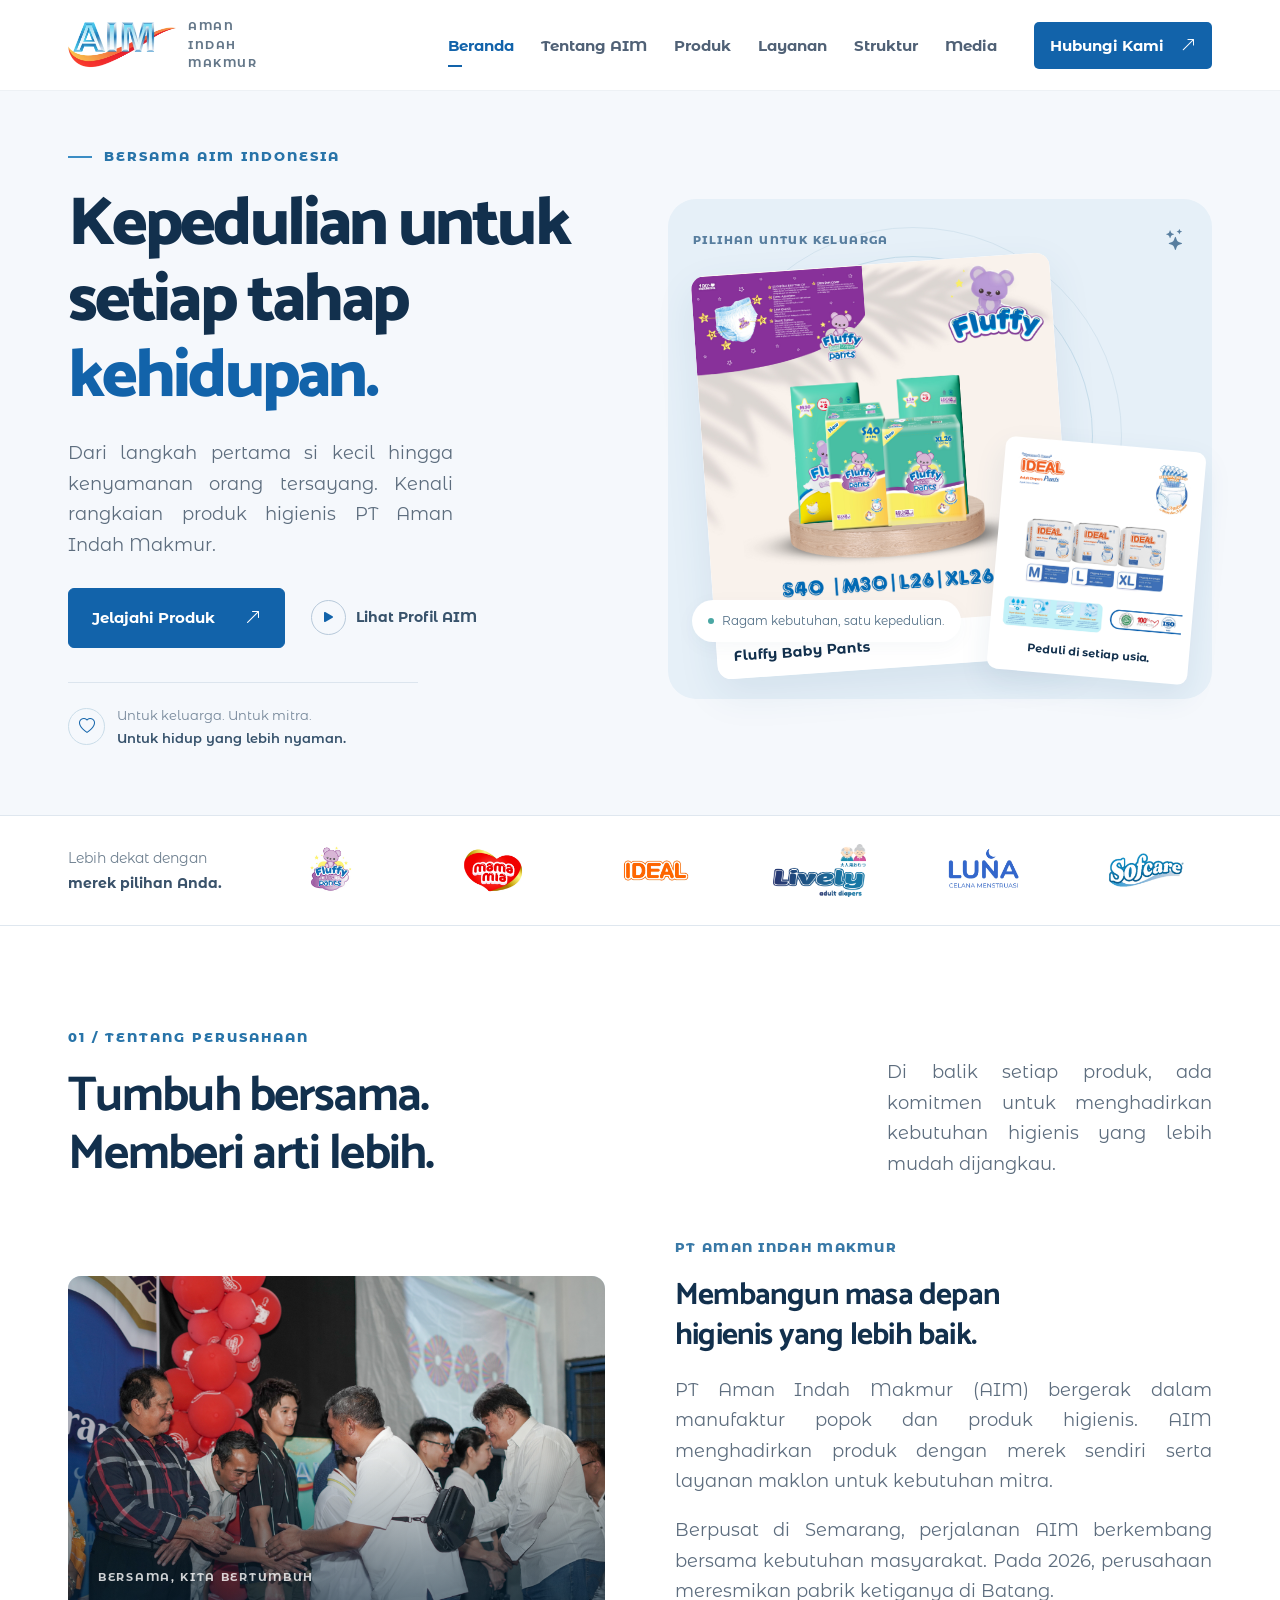
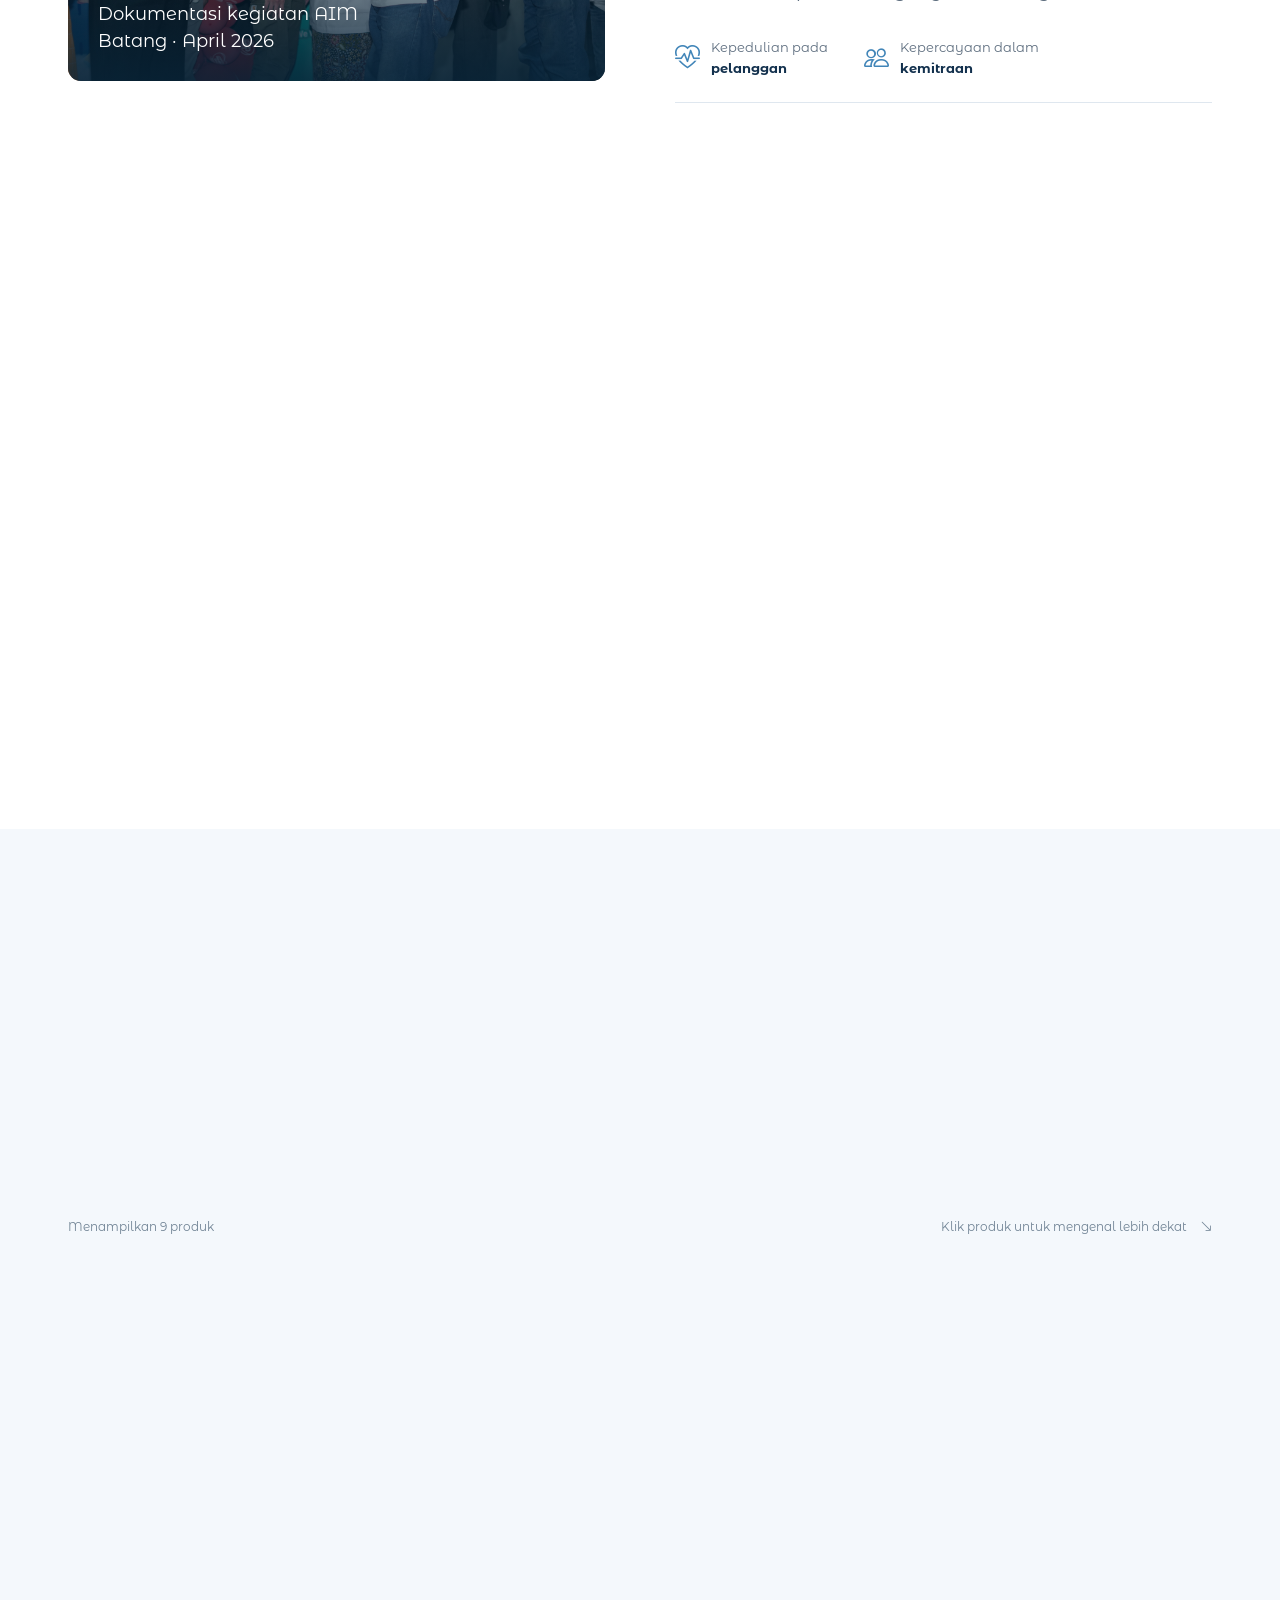
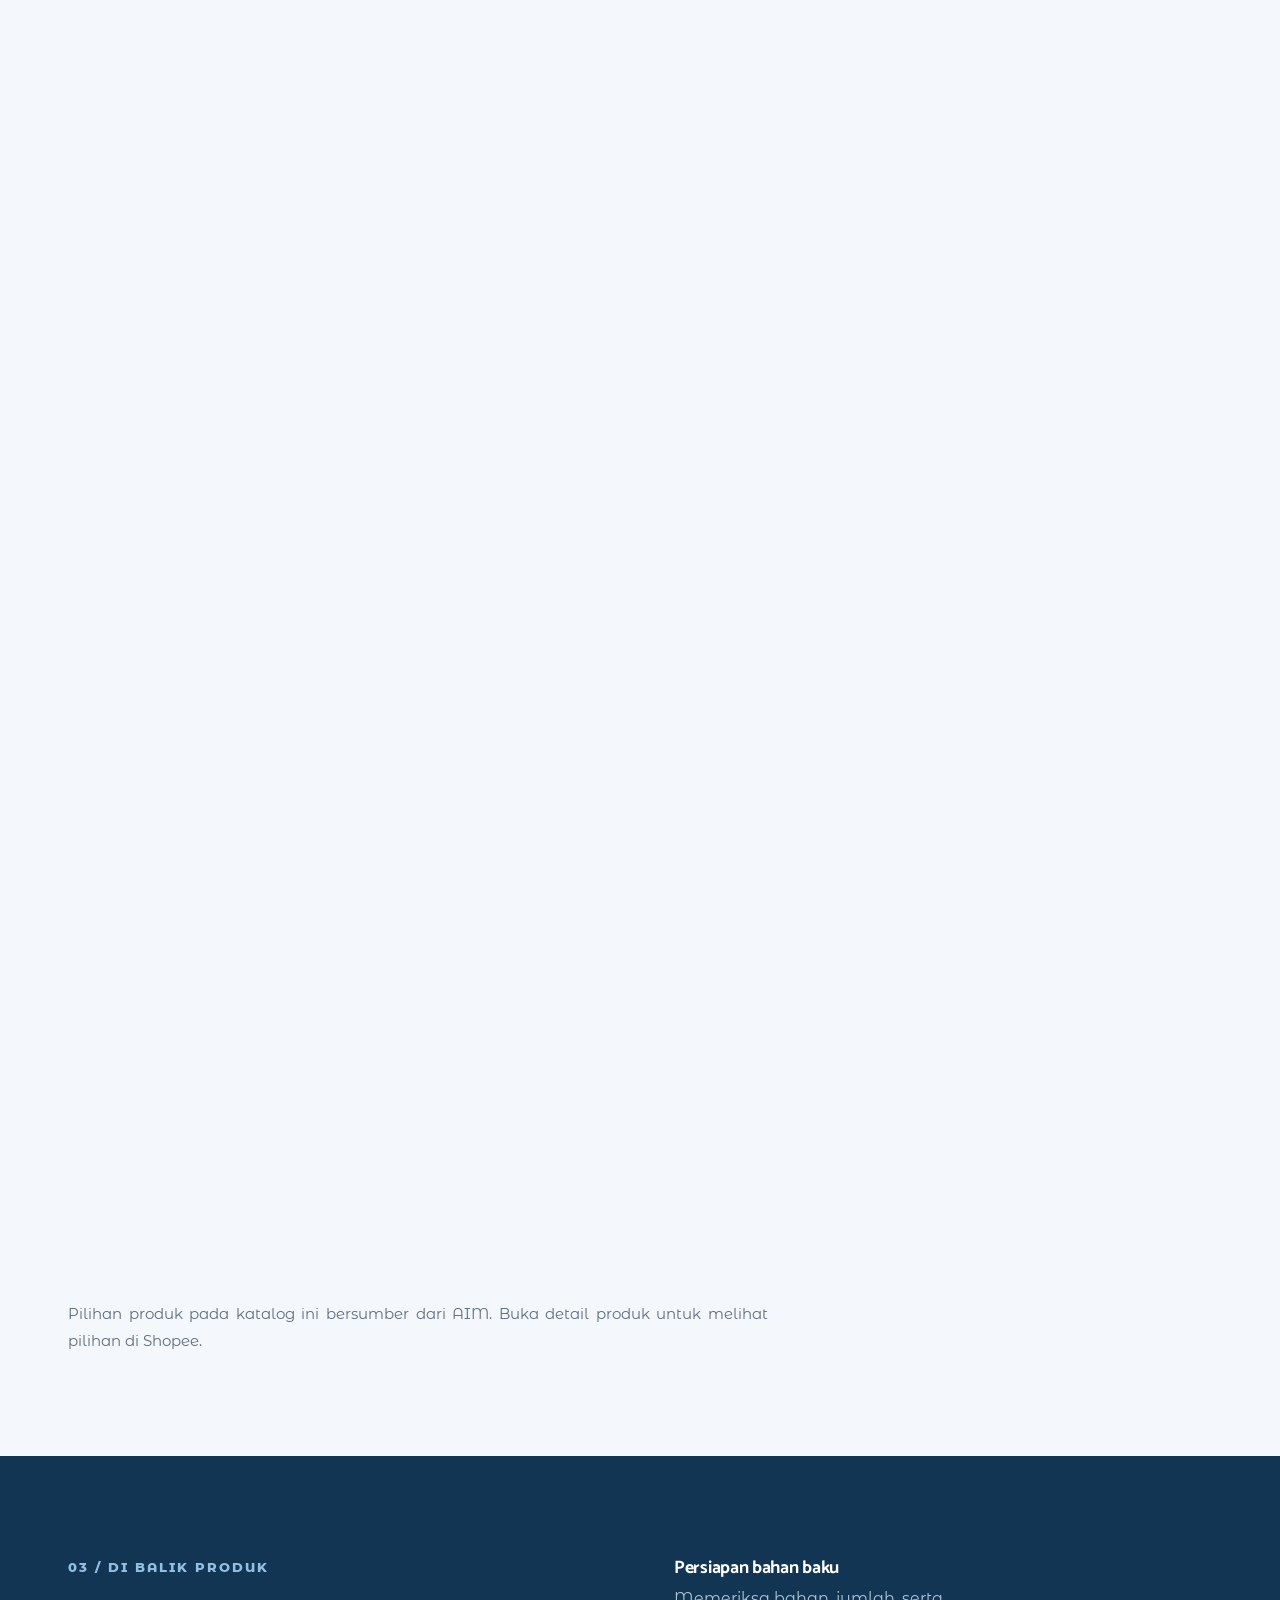
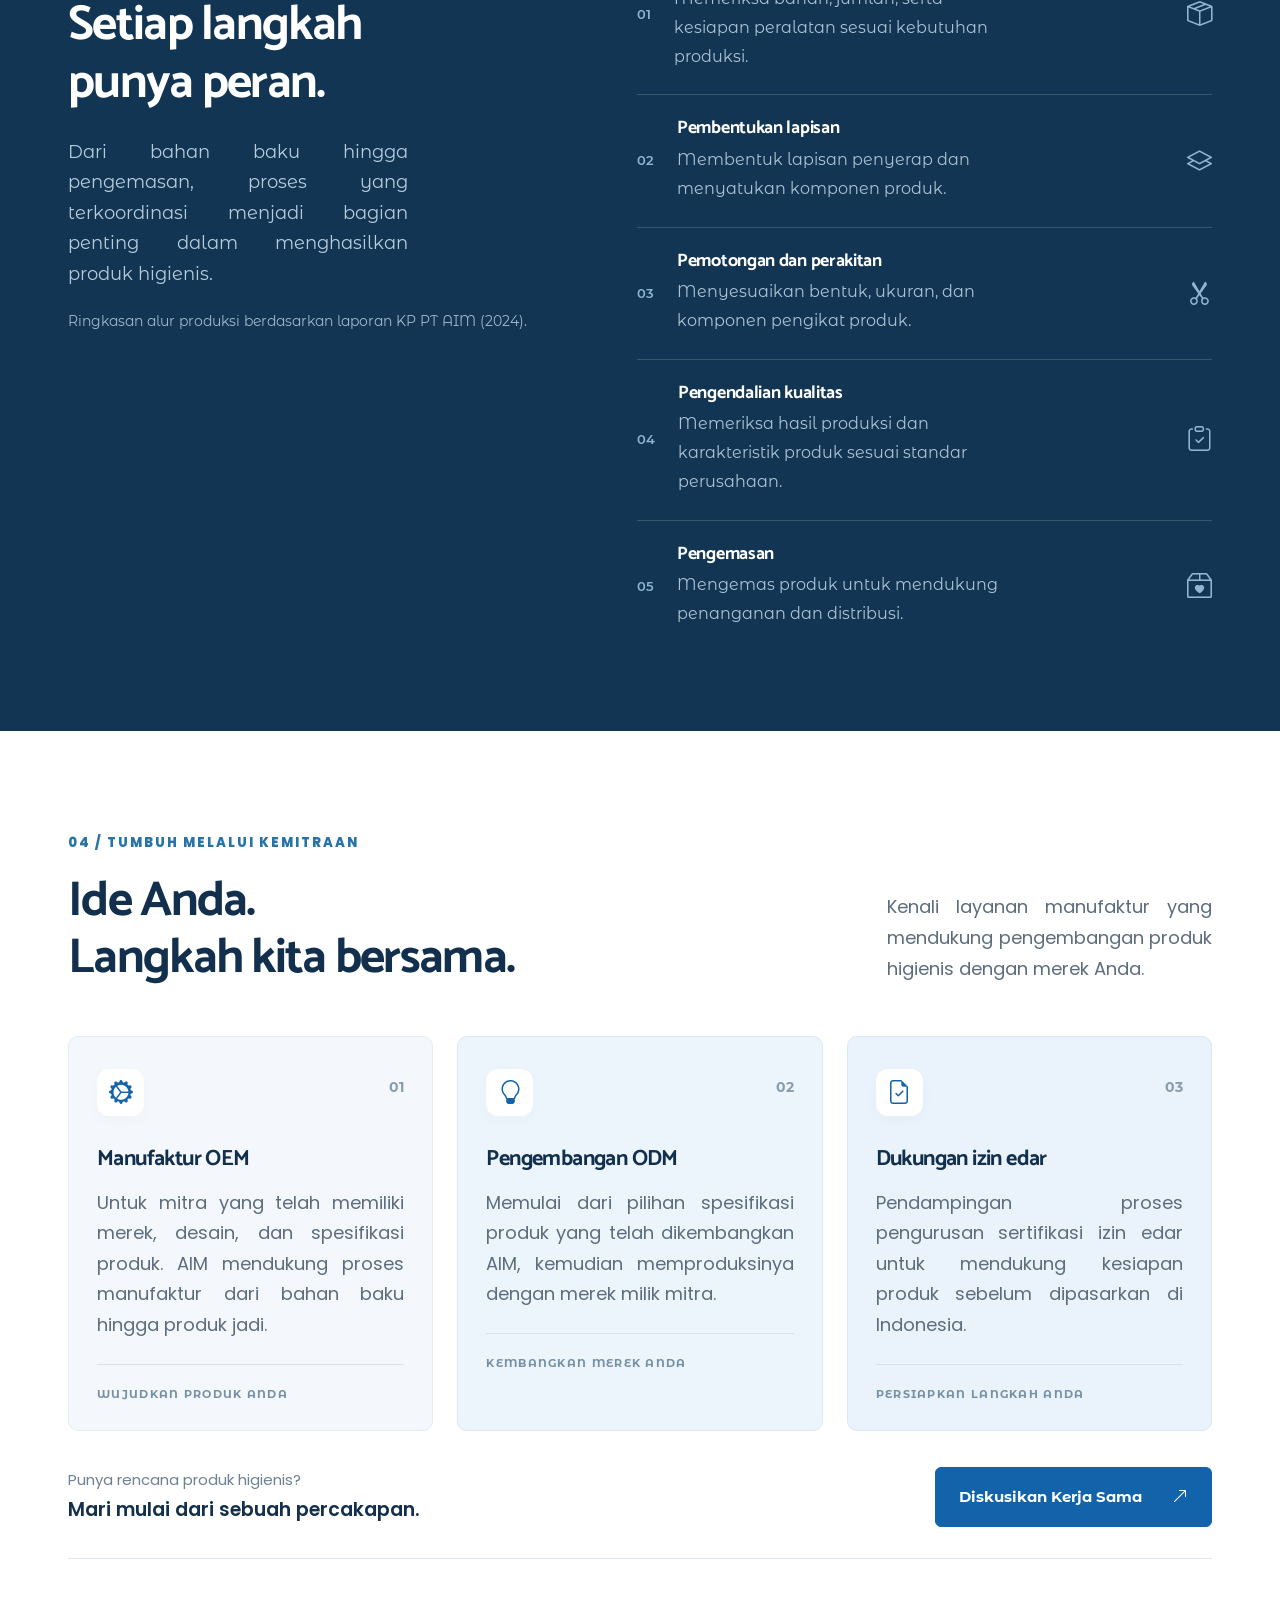
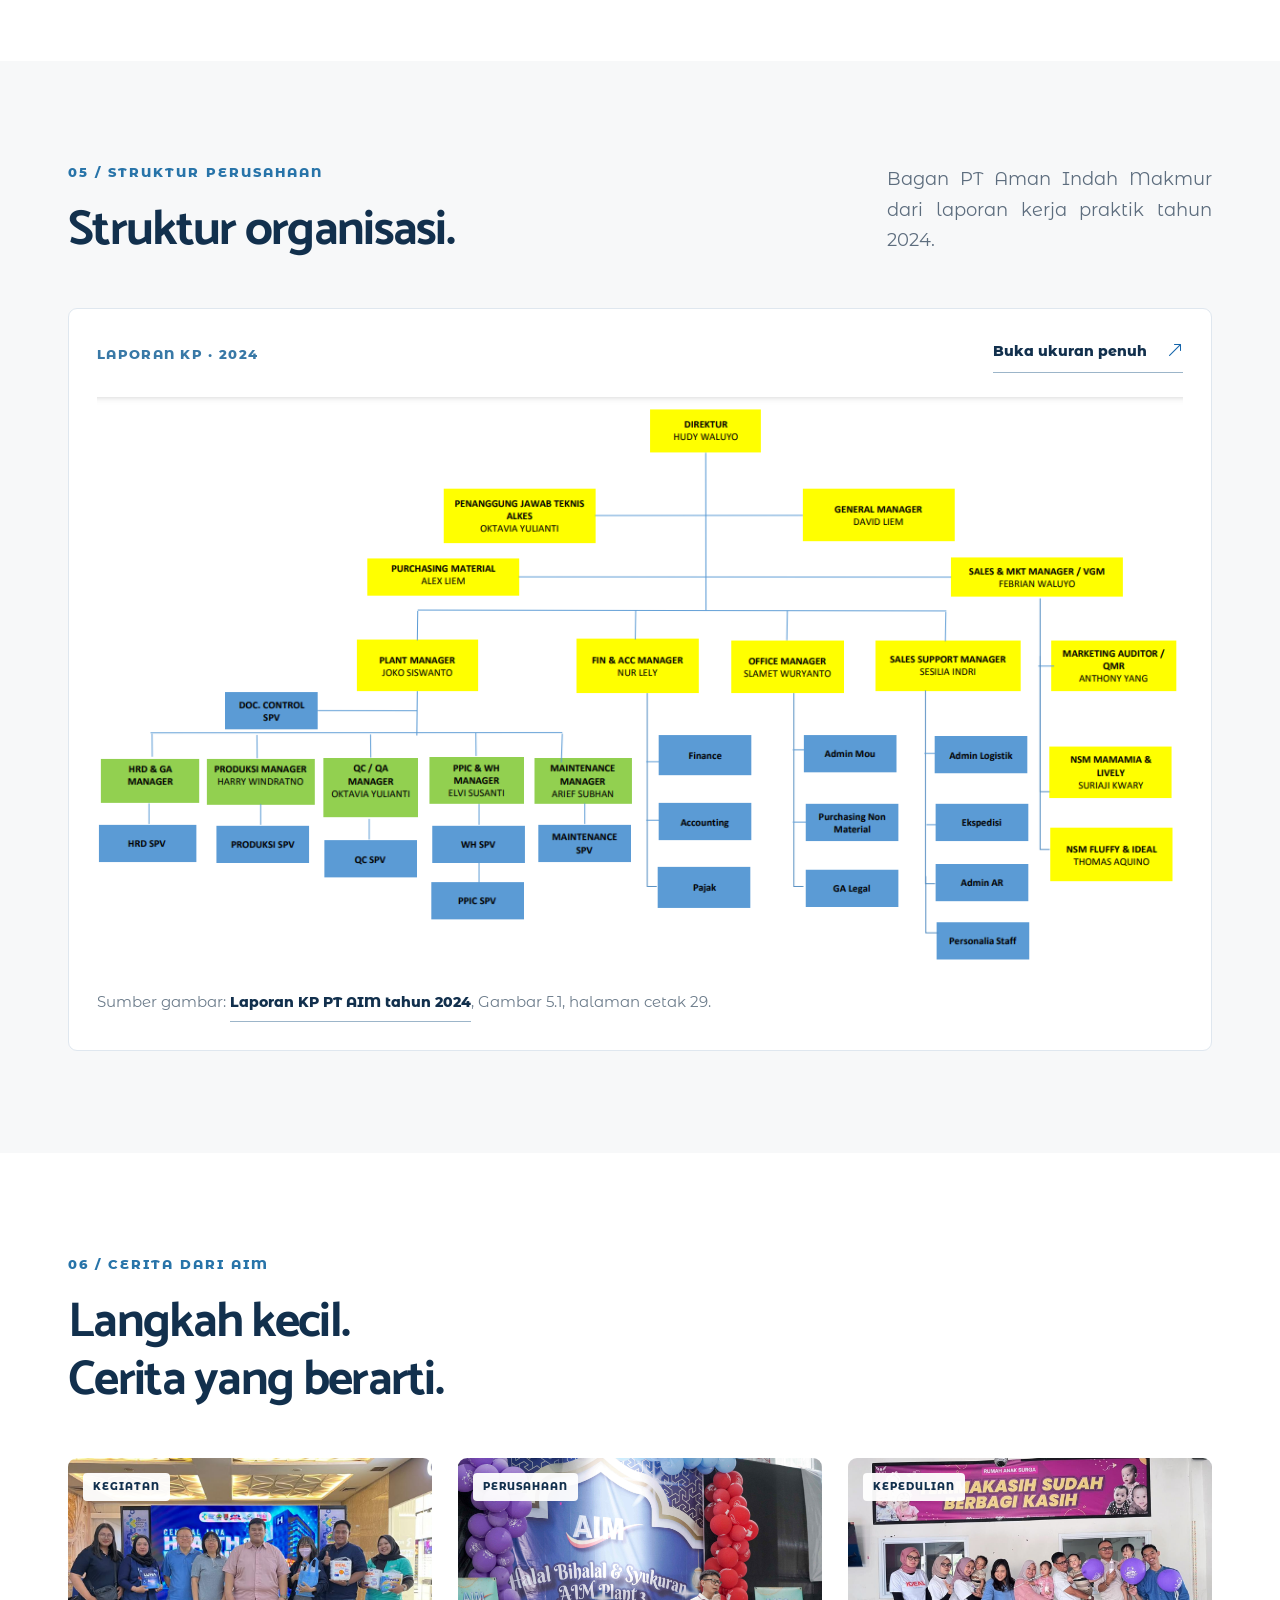
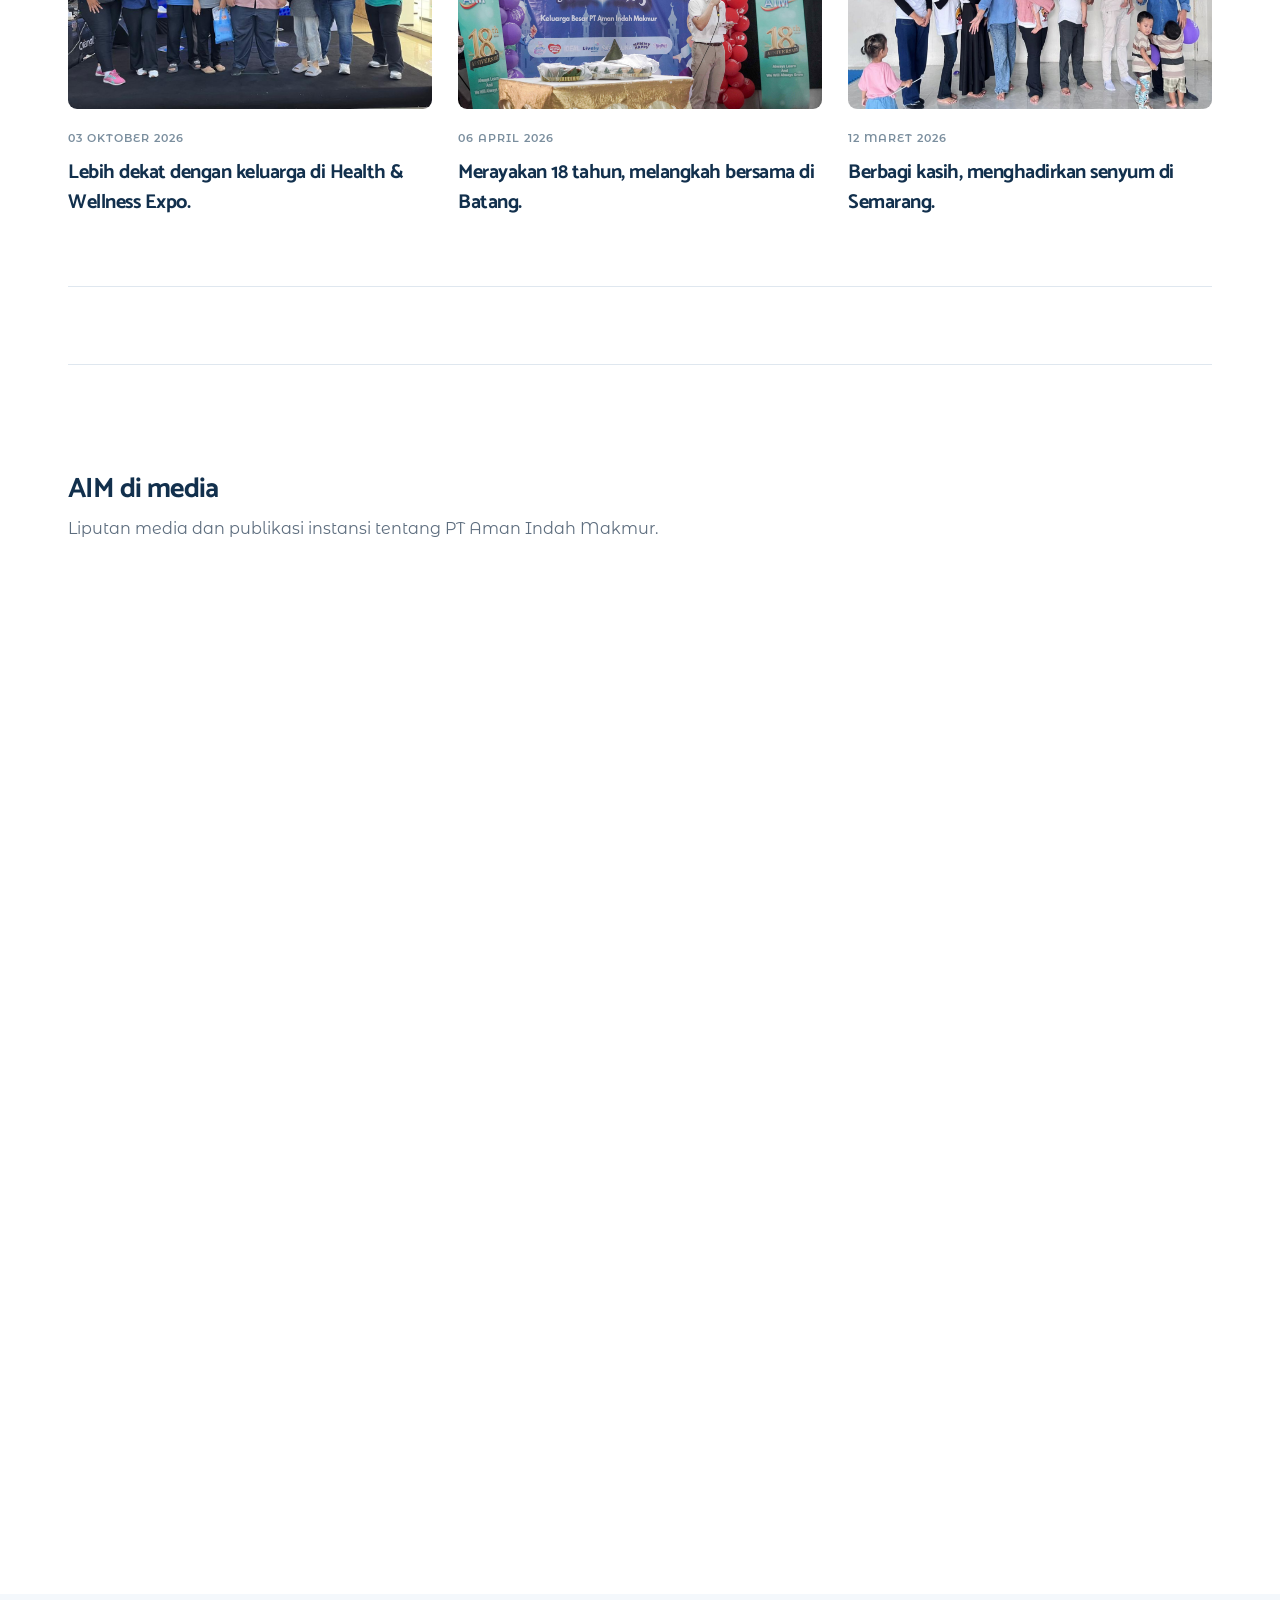
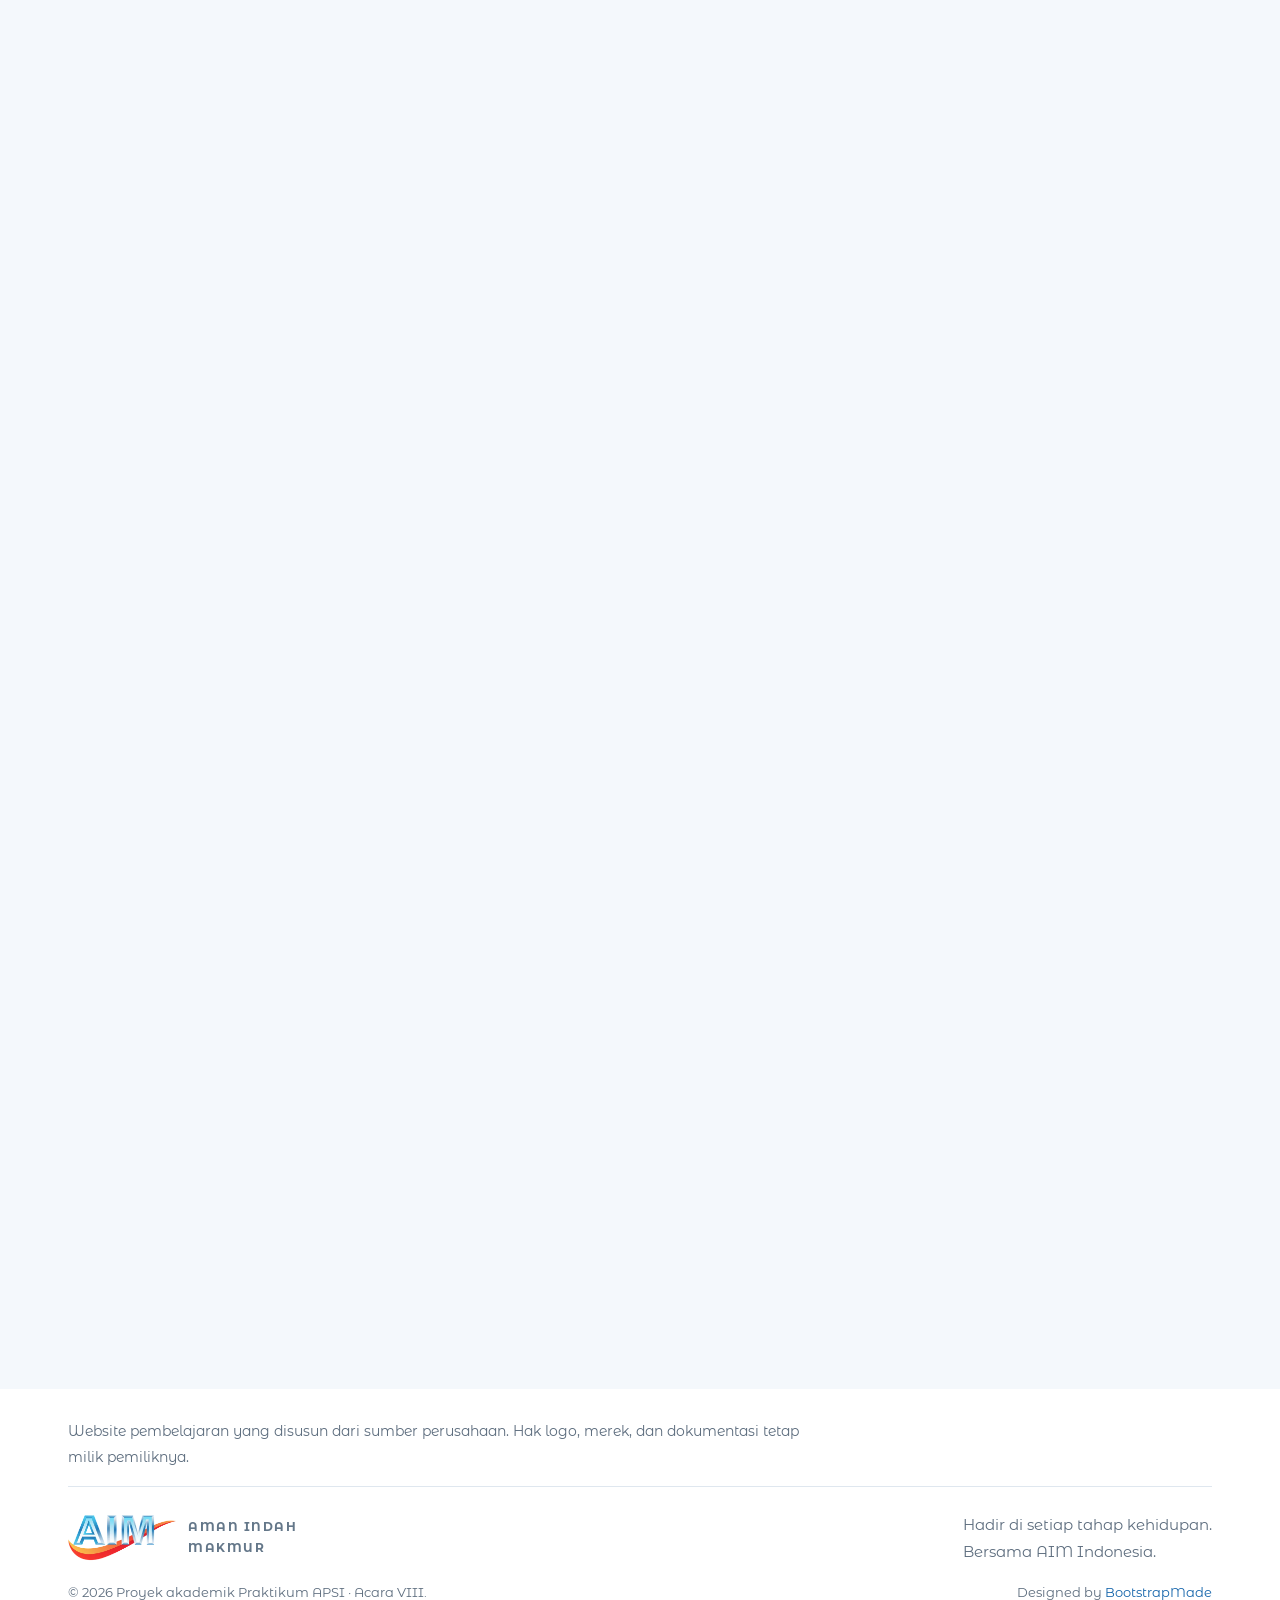
<file: index.html>
<!DOCTYPE html>
<html lang="id">
<head>
  <meta charset="utf-8">
  <meta name="viewport" content="width=device-width, initial-scale=1">
  <meta name="theme-color" content="#103c71">
  <meta name="description" content="Kenali PT Aman Indah Makmur (AIM): produk higienis untuk keluarga, layanan manufaktur OEM dan ODM, serta perjalanan dan kegiatan perusahaan.">
  <title>PT AIM Indonesia — Hadir di Setiap Tahap Kehidupan</title>
  <link rel="icon" type="image/webp" href="assets/img/logo-aim.webp">
  <link rel="preload" href="assets/fonts/catamaran.woff2" as="font" type="font/woff2" crossorigin>
  <link rel="preload" href="assets/fonts/montserrat-alternates-400.woff2" as="font" type="font/woff2" crossorigin>
  <link rel="stylesheet" href="assets/vendor/bootstrap/css/bootstrap.min.css">
  <link rel="stylesheet" href="assets/vendor/bootstrap-icons/bootstrap-icons.css">
  <link rel="stylesheet" href="assets/css/company.css">
  <link rel="stylesheet" href="assets/css/aim.css?v=20261108-media">
  <script src="assets/js/main.js?v=20261108-revisi" defer></script>
</head>
<body>
  <a class="skip-link" href="#main">Langsung ke konten</a>
  <header id="header" class="header sticky-top">
    <div class="container header-inner">
      <a class="logo" href="#beranda" aria-label="AIM Indonesia — Beranda"><img src="assets/img/logo-aim.webp" width="434" height="180" alt="Logo AIM"><span>AMAN INDAH MAKMUR</span></a>
      <button class="menu-toggle" type="button" aria-label="Buka menu navigasi" aria-expanded="false" aria-controls="navmenu"><i class="bi bi-list" aria-hidden="true"></i></button>
      <nav id="navmenu" class="aim-nav" aria-label="Navigasi utama"><a href="#beranda" class="active">Beranda</a><a href="#tentang">Tentang AIM</a><a href="#produk">Produk</a><a href="#layanan">Layanan</a><a href="#organisasi">Struktur</a><a href="#media">Media</a><a href="#kontak" class="nav-contact">Hubungi Kami <i class="bi bi-arrow-up-right" aria-hidden="true"></i></a></nav>
    </div>
  </header>
  <main id="main">
    <section id="beranda" class="aim-hero section-anchor">
      <div class="container hero-layout">
        <div class="hero-copy">
          <div class="eyebrow"><span class="eyebrow-line"></span> BERSAMA AIM INDONESIA</div>
          <h1>Kepedulian untuk<br>setiap tahap<br><span>kehidupan.</span></h1>
          <p>Dari langkah pertama si kecil hingga kenyamanan orang tersayang. Kenali rangkaian produk higienis PT Aman Indah Makmur.</p>
          <div class="hero-actions"><a class="btn-aim" href="#produk">Jelajahi Produk <i class="bi bi-arrow-up-right" aria-hidden="true"></i></a><button class="video-link" type="button" data-video><span class="play-icon"><i class="bi bi-play-fill" aria-hidden="true"></i></span> Lihat Profil AIM</button></div>
          <div class="hero-footnote"><span class="small-seal"><i class="bi bi-heart" aria-hidden="true"></i></span><span>Untuk keluarga. Untuk mitra.<br><strong>Untuk hidup yang lebih nyaman.</strong></span></div>
        </div>
        <div class="hero-visual">
          <div class="hero-visual-label"><span>PILIHAN UNTUK KELUARGA</span><i class="bi bi-stars" aria-hidden="true"></i></div>
          <div class="hero-orbit" aria-hidden="true"></div>
          <div class="hero-feature"><img src="assets/img/fluffy-pants.png" alt="Rangkaian kemasan Fluffy Baby Pants" width="1000" height="1000" fetchpriority="high"><span class="feature-caption"><span>Fluffy Baby Pants</span></span></div>
          <div class="hero-mini"><img src="assets/img/ideal-pants.png" alt="Kemasan IDEAL popok dewasa tipe celana" width="1000" height="1000"><span>Peduli di setiap usia.</span></div>
          <div class="hero-note"><span class="note-dot"></span> Ragam kebutuhan, satu kepedulian.</div>
        </div>
      </div>
    </section>
    <section class="brand-strip" aria-label="Pilihan merek AIM"><div class="container brand-layout"><p>Lebih dekat dengan<br><strong>merek pilihan Anda.</strong></p><div class="brand-logos"><img src="assets/img/brand-fluffy.webp" alt="Fluffy" width="1600" height="800"><img src="assets/img/brand-mamamia.webp" alt="Mamamia" width="1600" height="800"><img src="assets/img/brand-ideal.webp" alt="IDEAL" width="1600" height="800"><img src="assets/img/brand-lively.png" alt="Lively" width="600" height="300"><img src="assets/img/brand-luna.webp" alt="LUNA" width="1600" height="800"><img src="assets/img/brand-sofcare.webp" alt="Sofcare" width="1600" height="800"></div></div></section>

    <section id="tentang" class="section-space section-anchor about-aim">
      <div class="container">
        <div class="section-heading"><div><p class="eyebrow">01 / TENTANG PERUSAHAAN</p><h2>Tumbuh bersama.<br>Memberi arti lebih.</h2></div><p>Di balik setiap produk, ada komitmen untuk menghadirkan kebutuhan higienis yang lebih mudah dijangkau.</p></div>
        <div class="about-layout">
          <figure class="about-photo"><img src="assets/img/team-event.jpg" alt="Dokumentasi kebersamaan tim AIM dalam kegiatan peresmian Plant 3 di Batang" width="3984" height="2656" loading="lazy"><figcaption><span>BERSAMA, KITA BERTUMBUH</span><p>Dokumentasi kegiatan AIM<br>Batang · April 2026</p></figcaption></figure>
          <div class="about-copy"><span class="tag">PT AMAN INDAH MAKMUR</span><h3>Membangun masa depan<br>higienis yang lebih baik.</h3><p>PT Aman Indah Makmur (AIM) bergerak dalam manufaktur popok dan produk higienis. AIM menghadirkan produk dengan merek sendiri serta layanan maklon untuk kebutuhan mitra.</p><p>Berpusat di Semarang, perjalanan AIM berkembang bersama kebutuhan masyarakat. Pada 2026, perusahaan meresmikan pabrik ketiganya di Batang.</p><div class="about-values"><div><i class="bi bi-heart-pulse" aria-hidden="true"></i><span>Kepedulian pada<br><strong>pelanggan</strong></span></div><div><i class="bi bi-people" aria-hidden="true"></i><span>Kepercayaan dalam<br><strong>kemitraan</strong></span></div></div></div>
        </div>
        <div class="purpose-grid"><article class="purpose-card"><span class="purpose-number">VISI KAMI</span><h3>Kualitas yang membawa<br>dampak positif.</h3><p>Menjadi perusahaan manufaktur terkemuka untuk produk higienis berkualitas unggul dan memberikan dampak positif di Indonesia serta dunia.</p></article><article class="purpose-card mission-card"><span class="purpose-number">MISI KAMI</span><div class="mission-list"><p><span>01</span> Produk berkualitas dengan harga kompetitif.</p><p><span>02</span> Lingkungan kerja yang aman dan mendukung.</p><p><span>03</span> Kepercayaan mitra dan bisnis berkelanjutan.</p><p><span>04</span> Kontribusi positif untuk masyarakat.</p></div></article></div>
        <div class="timeline" aria-label="Perjalanan AIM"><article><span>2008</span><h4>Awal perjalanan</h4><p>AIM memulai produksi popok bayi dengan merek Mamamia.</p></article><article><span>2012</span><h4>Bertumbuh bersama</h4><p>Pengembangan produk popok celana, Fluffy, serta tisu basah.</p></article><article><span>2019</span><h4>Menjangkau setiap usia</h4><p>Pengembangan produk popok dewasa melalui merek IDEAL.</p></article><article><span>2026</span><h4>Langkah berikutnya</h4><p>Peresmian pabrik ketiga di Batang, Jawa Tengah.</p></article></div>
      </div>
    </section>

    <section id="produk" class="section-space section-anchor products-section">
      <div class="container">
        <div class="section-heading"><div><p class="eyebrow">02 / RANGKAIAN PRODUK</p><h2>Kebutuhan berbeda.<br>Kepedulian yang sama.</h2></div><p>Temukan pilihan untuk bayi, dewasa, perawatan keluarga, hingga hewan kesayangan.</p></div>
        <div class="catalog-tools"><div class="product-filters" role="group" aria-label="Filter kategori produk"><button type="button" class="selected" data-filter="semua" aria-pressed="true">Semua Produk</button><button type="button" data-filter="bayi" aria-pressed="false">Bayi</button><button type="button" data-filter="dewasa" aria-pressed="false">Dewasa</button><button type="button" data-filter="perawatan" aria-pressed="false">Perawatan</button><button type="button" data-filter="hewan" aria-pressed="false">Hewan</button></div><label class="product-search"><i class="bi bi-search" aria-hidden="true"></i><span class="visually-hidden">Cari nama produk</span><input type="search" id="product-search" placeholder="Cari produk…" autocomplete="off"></label></div>
        <div class="catalog-status"><span id="product-count" aria-live="polite">Menampilkan 9 produk</span><span>Klik produk untuk mengenal lebih dekat <i class="bi bi-arrow-down-right" aria-hidden="true"></i></span></div>
        <div class="product-grid" id="product-grid">
          <article class="product-card" data-category="bayi" data-product="fluffy-pants"><button type="button" class="product-open" aria-label="Lihat detail Fluffy Baby Pants"><span class="product-image lavender"><img src="assets/img/fluffy-pants.png" alt="Fluffy popok bayi tipe celana" width="1000" height="1000" loading="lazy"><span class="product-arrow"><i class="bi bi-arrow-up-right" aria-hidden="true"></i></span></span><span class="product-meta">BAYI <span>FLUFFY</span></span><h3>Nyaman bergerak,<br>ceria sepanjang hari.</h3><span class="product-name">Fluffy Baby Pants</span></button></article>
          <article class="product-card" data-category="bayi" data-product="fluffy-tape"><button type="button" class="product-open" aria-label="Lihat detail Fluffy Baby Tape"><span class="product-image mint"><img src="assets/img/fluffy-tape.png" alt="Fluffy popok bayi tipe perekat" width="1000" height="1000" loading="lazy"><span class="product-arrow"><i class="bi bi-arrow-up-right" aria-hidden="true"></i></span></span><span class="product-meta">BAYI <span>FLUFFY</span></span><h3>Menemani momen<br>pertama si kecil.</h3><span class="product-name">Fluffy Baby Tape</span></button></article>
          <article class="product-card" data-category="bayi" data-product="mamamia-pants"><button type="button" class="product-open" aria-label="Lihat detail Mamamia Baby Pants"><span class="product-image cream"><img src="assets/img/mamamia-pants.jpg" alt="Mamamia popok bayi tipe celana M30" width="1000" height="1000" loading="lazy"><span class="product-arrow"><i class="bi bi-arrow-up-right" aria-hidden="true"></i></span></span><span class="product-meta">BAYI <span>MAMAMIA</span></span><h3>Untuk hari kecil<br>yang penuh cerita.</h3><span class="product-name">Mamamia Baby Pants</span></button></article>
          <article class="product-card" data-category="dewasa" data-product="ideal-pants"><button type="button" class="product-open" aria-label="Lihat detail IDEAL Adult Pants"><span class="product-image ice"><img src="assets/img/ideal-pants.png" alt="IDEAL popok dewasa tipe celana" width="1000" height="1000" loading="lazy"><span class="product-arrow"><i class="bi bi-arrow-up-right" aria-hidden="true"></i></span></span><span class="product-meta">DEWASA <span>IDEAL</span></span><h3>Kenyamanan untuk<br>orang tersayang.</h3><span class="product-name">IDEAL Adult Pants</span></button></article>
          <article class="product-card" data-category="dewasa" data-product="ideal-tape"><button type="button" class="product-open" aria-label="Lihat detail IDEAL Adult Tape"><span class="product-image mint"><img src="assets/img/ideal-tape.png" alt="IDEAL popok dewasa tipe perekat" width="1000" height="1000" loading="lazy"><span class="product-arrow"><i class="bi bi-arrow-up-right" aria-hidden="true"></i></span></span><span class="product-meta">DEWASA <span>IDEAL</span></span><h3>Perhatian hadir<br>dalam keseharian.</h3><span class="product-name">IDEAL Adult Tape</span></button></article>
          <article class="product-card" data-category="dewasa" data-product="lively-pants"><button type="button" class="product-open" aria-label="Lihat detail Lively Adult Pants"><span class="product-image ice"><img src="assets/img/lively-pants.jpeg" alt="Lively popok dewasa tipe celana" width="1000" height="1000" loading="lazy"><span class="product-arrow"><i class="bi bi-arrow-up-right" aria-hidden="true"></i></span></span><span class="product-meta">DEWASA <span>LIVELY</span></span><h3>Tetap menjalani<br>hari dengan berarti.</h3><span class="product-name">Lively Adult Pants</span></button></article>
          <article class="product-card" data-category="perawatan" data-product="luna-menstrual"><button type="button" class="product-open" aria-label="Lihat detail LUNA Celana Menstruasi"><span class="product-image lavender"><img src="assets/img/luna-menstrual.jpg" alt="LUNA celana menstruasi" width="1000" height="1000" loading="lazy"><span class="product-arrow"><i class="bi bi-arrow-up-right" aria-hidden="true"></i></span></span><span class="product-meta">PERAWATAN <span>LUNA</span></span><h3>Ruang nyaman<br>untuk diri sendiri.</h3><span class="product-name">LUNA Celana Menstruasi</span></button></article>
          <article class="product-card" data-category="perawatan" data-product="sofcare-underpad"><button type="button" class="product-open" aria-label="Lihat detail Sofcare Underpad"><span class="product-image ice"><img src="assets/img/sofcare-underpad.png" alt="Sofcare underpad ukuran XL 60 × 90 cm" width="1000" height="1000" loading="lazy"><span class="product-arrow"><i class="bi bi-arrow-up-right" aria-hidden="true"></i></span></span><span class="product-meta">PERAWATAN <span>SOFCARE</span></span><h3>Melengkapi<br>perawatan harian.</h3><span class="product-name">Sofcare Underpad</span></button></article>
          <article class="product-card" data-category="hewan" data-product="ohmypet-female"><button type="button" class="product-open" aria-label="Lihat detail Oh My Pet Female Diapers"><span class="product-image blush"><img src="assets/img/ohmypet-female.png" alt="Oh My Pet popok untuk hewan betina" width="989" height="1221" loading="lazy"><span class="product-arrow"><i class="bi bi-arrow-up-right" aria-hidden="true"></i></span></span><span class="product-meta">HEWAN <span>OH MY PET</span></span><h3>Karena mereka<br>juga keluarga.</h3><span class="product-name">Oh My Pet Female Diapers</span></button></article>
        </div>
        <div class="empty-state" id="empty-state" hidden><i class="bi bi-search" aria-hidden="true"></i><h3>Produk belum ditemukan.</h3><p>Coba nama merek lain atau tampilkan semua kategori.</p><button type="button" id="reset-products" class="btn-aim">Tampilkan Semua Produk</button></div>
        <p class="catalog-note">Pilihan produk pada katalog ini bersumber dari AIM. Buka detail produk untuk melihat pilihan di Shopee.</p>
      </div>
    </section>

    <section id="produksi" class="section-space production-section section-anchor">
      <div class="container production-layout"><div class="production-intro"><p class="eyebrow">03 / DI BALIK PRODUK</p><h2>Setiap langkah<br>punya peran.</h2><p>Dari bahan baku hingga pengemasan, proses yang terkoordinasi menjadi bagian penting dalam menghasilkan produk higienis.</p><p class="source-note">Ringkasan alur produksi berdasarkan laporan KP PT AIM (2024).</p></div><div class="process-list"><article><span>01</span><div><h3>Persiapan bahan baku</h3><p>Memeriksa bahan, jumlah, serta kesiapan peralatan sesuai kebutuhan produksi.</p></div><i class="bi bi-box-seam" aria-hidden="true"></i></article><article><span>02</span><div><h3>Pembentukan lapisan</h3><p>Membentuk lapisan penyerap dan menyatukan komponen produk.</p></div><i class="bi bi-layers" aria-hidden="true"></i></article><article><span>03</span><div><h3>Pemotongan dan perakitan</h3><p>Menyesuaikan bentuk, ukuran, dan komponen pengikat produk.</p></div><i class="bi bi-scissors" aria-hidden="true"></i></article><article><span>04</span><div><h3>Pengendalian kualitas</h3><p>Memeriksa hasil produksi dan karakteristik produk sesuai standar perusahaan.</p></div><i class="bi bi-clipboard-check" aria-hidden="true"></i></article><article><span>05</span><div><h3>Pengemasan</h3><p>Mengemas produk untuk mendukung penanganan dan distribusi.</p></div><i class="bi bi-box2-heart" aria-hidden="true"></i></article></div></div>
    </section>

    <section id="layanan" class="section-space section-anchor services-aim"><div class="container"><div class="section-heading"><div><p class="eyebrow">04 / TUMBUH MELALUI KEMITRAAN</p><h2>Ide Anda.<br>Langkah kita bersama.</h2></div><p>Kenali layanan manufaktur yang mendukung pengembangan produk higienis dengan merek Anda.</p></div><div class="service-grid"><article class="service-item"><span class="service-icon"><i class="bi bi-gear-wide-connected" aria-hidden="true"></i></span><span class="service-no">01</span><h3>Manufaktur OEM</h3><p>Untuk mitra yang telah memiliki merek, desain, dan spesifikasi produk. AIM mendukung proses manufaktur dari bahan baku hingga produk jadi.</p><span class="service-label">WUJUDKAN PRODUK ANDA</span></article><article class="service-item"><span class="service-icon"><i class="bi bi-lightbulb" aria-hidden="true"></i></span><span class="service-no">02</span><h3>Pengembangan ODM</h3><p>Memulai dari pilihan spesifikasi produk yang telah dikembangkan AIM, kemudian memproduksinya dengan merek milik mitra.</p><span class="service-label">KEMBANGKAN MEREK ANDA</span></article><article class="service-item"><span class="service-icon"><i class="bi bi-file-earmark-check" aria-hidden="true"></i></span><span class="service-no">03</span><h3>Dukungan izin edar</h3><p>Pendampingan proses pengurusan sertifikasi izin edar untuk mendukung kesiapan produk sebelum dipasarkan di Indonesia.</p><span class="service-label">PERSIAPKAN LANGKAH ANDA</span></article></div><div class="service-bottom"><p>Punya rencana produk higienis?<br><strong>Mari mulai dari sebuah percakapan.</strong></p><a href="#kontak" class="btn-aim">Diskusikan Kerja Sama <i class="bi bi-arrow-up-right" aria-hidden="true"></i></a></div></div></section>

    <section id="organisasi" class="section-space organization-section section-anchor">
      <div class="container">
        <div class="section-heading">
          <div><p class="eyebrow">05 / STRUKTUR PERUSAHAAN</p><h2>Struktur organisasi.</h2></div>
          <p>Bagan PT Aman Indah Makmur dari laporan kerja praktik tahun 2024.</p>
        </div>
        <figure class="org-document" id="bagan-asli">
          <div class="org-document-heading">
            <span class="tag">LAPORAN KP · 2024</span>
            <a class="text-link" href="assets/img/struktur-organisasi-2024.png" target="_blank" rel="noopener noreferrer">Buka ukuran penuh <i class="bi bi-arrow-up-right" aria-hidden="true"></i></a>
          </div>
          <img src="assets/img/struktur-organisasi-2024.png" width="1137" height="599" loading="lazy" alt="Bagan struktur organisasi PT Aman Indah Makmur pada tahun 2024">
          <figcaption class="source-note">Sumber gambar: <a class="text-link" href="https://drive.google.com/file/d/1e0OrBCy-_FsKfMxCbO3LKrnYYjrU6SQ6/view" target="_blank" rel="noopener noreferrer">Laporan KP PT AIM tahun 2024</a>, Gambar 5.1, halaman cetak 29.</figcaption>
        </figure>
      </div>
    </section>

    <section id="media" class="section-space section-anchor media-section"><div class="container"><div class="section-heading"><div><p class="eyebrow">06 / CERITA DARI AIM</p><h2>Langkah kecil.<br>Cerita yang berarti.</h2></div></div><div class="news-grid"><article class="news-card"><div class="news-image"><img src="assets/img/news-expo.jpeg" alt="Tim AIM di Central Java Health & Wellness Expo 2026" width="1280" height="720" loading="lazy"><span>KEGIATAN</span></div><p class="news-date">03 OKTOBER 2026</p><h3>Lebih dekat dengan keluarga di Health &amp; Wellness Expo.</h3></article><article class="news-card"><div class="news-image"><img src="assets/img/factory-event.jpg" alt="Acara syukuran dan peresmian Plant 3 AIM di Batang" width="6000" height="4000" loading="lazy"><span>PERUSAHAAN</span></div><p class="news-date">06 APRIL 2026</p><h3>Merayakan 18 tahun, melangkah bersama di Batang.</h3></article><article class="news-card"><div class="news-image"><img src="assets/img/news-csr.jpeg" alt="Kegiatan berbagi AIM di Rumah Anak Surga Semarang" width="1280" height="1018" loading="lazy"><span>KEPEDULIAN</span></div><p class="news-date">12 MARET 2026</p><h3>Berbagi kasih, menghadirkan senyum di Semarang.</h3></article></div><div class="gallery-bar"><span><i class="bi bi-images" aria-hidden="true"></i> Cerita dalam gambar</span><button type="button" data-gallery="0">Kebersamaan AIM <i class="bi bi-plus-lg" aria-hidden="true"></i></button><button type="button" data-gallery="1">Peresmian Plant 3 <i class="bi bi-plus-lg" aria-hidden="true"></i></button><button type="button" data-gallery="2">Kegiatan sosial <i class="bi bi-plus-lg" aria-hidden="true"></i></button></div>
      <section class="press-section" aria-labelledby="press-heading">
        <h3 id="press-heading">AIM di media</h3>
        <p>Liputan media dan publikasi instansi tentang PT Aman Indah Makmur.</p>
        <div class="news-grid">
          <article class="press-card">
            <p class="news-date">iNews Semarang <span aria-hidden="true">·</span> <time datetime="2026-07-07">7 Juli 2026</time></p>
            <h4>AIM ikut pameran kesehatan di DP Mall Semarang</h4>
            <p>iNews Semarang menyebut AIM sebagai salah satu peserta pameran Health, Wellness &amp; Beauty.</p>
            <a class="text-link" href="https://semarang.inews.id/read/700944/pameran-kesehatan-hadirkan-teknologi-modern-ada-laser-tanpa-operasi-hingga-terapi-mendengkur" target="_blank" rel="noopener noreferrer">Baca di iNews <i class="bi bi-arrow-up-right" aria-hidden="true"></i></a>
          </article>
          <article class="press-card">
            <p class="news-date">Disperindag Jateng</p>
            <h4>Bantuan AIM untuk warga terdampak rob di Sayung</h4>
            <p>Disperindag Jateng mencatat sumbangan popok dari AIM untuk warga Desa Sriwulan dan sekitarnya.</p>
            <a class="text-link" href="https://disperindag.jatengprov.go.id/v3/publik/berita_baca/NWExMWMzYjRjZjEzMmRiMzZmOGE2MGZkZjQ1ZDgzNjViYWE4YTIwYjEwNzM1YzMyNWQ1MWViZTEzYTVjOTY1Zg--" target="_blank" rel="noopener noreferrer">Baca di Disperindag <i class="bi bi-arrow-up-right" aria-hidden="true"></i></a>
          </article>
          <article class="press-card">
            <p class="news-date">Suara Merdeka <span aria-hidden="true">·</span> <time datetime="2026-03-17">17 Maret 2026</time></p>
            <h4>Arsip rekrutmen host live streaming AIM</h4>
            <p>Suara Merdeka memuat informasi rekrutmen AIM di Semarang pada Maret 2026.</p>
            <a class="text-link" href="https://www.suaramerdeka.com/semarang-raya/0416880133/info-loker-semarang-terkini-terbuka-rekrutmen-untuk-posisi-berikut" target="_blank" rel="noopener noreferrer">Baca di Suara Merdeka <i class="bi bi-arrow-up-right" aria-hidden="true"></i></a>
          </article>
        </div>
      </section>
    </div></section>

    <section id="faq" class="section-space faq-section section-anchor"><div class="container faq-layout"><div><p class="eyebrow">07 / MARI MENGENAL LEBIH DEKAT</p><h2>Ada yang ingin<br>Anda ketahui?</h2><p>Beberapa jawaban untuk membantu Anda mengenal AIM dan layanannya.</p></div><div class="faq-list"><details open><summary><span>01</span> Apa bidang usaha PT Aman Indah Makmur?<i class="bi bi-plus-lg" aria-hidden="true"></i></summary><p>AIM merupakan perusahaan manufaktur popok dan produk higienis, dengan merek sendiri serta layanan maklon OEM dan ODM.</p></details><details><summary><span>02</span> Produk apa yang dapat ditemukan di sini?<i class="bi bi-plus-lg" aria-hidden="true"></i></summary><p>Katalog menampilkan pilihan popok bayi, popok dewasa, celana menstruasi, underpad, dan popok hewan. Pilih kategori atau cari nama merek untuk menemukan produk.</p></details><details><summary><span>03</span> Bisakah membuat produk dengan merek sendiri?<i class="bi bi-plus-lg" aria-hidden="true"></i></summary><p>Ya. AIM menawarkan layanan OEM dan ODM. Tim perusahaan dapat membantu menjelaskan pilihan layanan sesuai kebutuhan dan kesiapan produk Anda.</p></details><details><summary><span>04</span> Apakah tersedia dukungan desain kemasan?<i class="bi bi-plus-lg" aria-hidden="true"></i></summary><p>Situs resmi AIM menyebutkan bahwa desain produk dan kemasan tidak tersedia secara internal. Untuk kebutuhan desain, diskusikan rekomendasi mitra dengan tim AIM.</p></details><details><summary><span>05</span> Bagaimana cara memulai kerja sama?<i class="bi bi-plus-lg" aria-hidden="true"></i></summary><p>Untuk simulasi praktikum, hubungi Dimas melalui email <a href="mailto:dimasbusinesshub@gmail.com">dimasbusinesshub@gmail.com</a> atau WhatsApp <a href="https://wa.me/6285190012056" target="_blank" rel="noopener noreferrer">0851-9001-2056</a>. Sampaikan jenis produk dan kebutuhan Anda.</p></details></div></div></section>

    <section id="kontak" class="contact-aim section-anchor"><div class="container"><div class="contact-heading"><p class="eyebrow">08 / MARI TERHUBUNG</p><h2>Hal baik dimulai<br>dari <span>percakapan.</span></h2><p>Kontak pengujian website praktikum.<br>Pesan diterima oleh Dimas Prawiratama.</p></div><div class="contact-layout"><div class="contact-info"><a class="contact-row" href="mailto:dimasbusinesshub@gmail.com"><span class="contact-symbol"><i class="bi bi-envelope" aria-hidden="true"></i></span><span><small>EMAIL PRAKTIKAN</small><strong>dimasbusinesshub@gmail.com</strong></span><i class="bi bi-arrow-up-right" aria-hidden="true"></i></a><a class="contact-row" href="https://wa.me/6285190012056" target="_blank" rel="noopener noreferrer"><span class="contact-symbol"><i class="bi bi-whatsapp" aria-hidden="true"></i></span><span><small>WHATSAPP PRAKTIKAN</small><strong>0851-9001-2056</strong></span><i class="bi bi-arrow-up-right" aria-hidden="true"></i></a><div class="contact-row"><span class="contact-symbol"><i class="bi bi-geo-alt" aria-hidden="true"></i></span><span><small>LOKASI PERUSAHAAN</small><strong>Kawasan Industri Candi<br>Blok V No. 10, Semarang 50183<br>Jawa Tengah, Indonesia</strong></span></div><div class="social-links"><a href="https://www.instagram.com/amanindahmakmur/" target="_blank" rel="noopener noreferrer" aria-label="Instagram AIM"><i class="bi bi-instagram" aria-hidden="true"></i></a><a href="https://www.youtube.com/channel/UCybNDHfVvS1RXdWMzXYsyBQ" target="_blank" rel="noopener noreferrer" aria-label="YouTube Aman Indah Makmur"><i class="bi bi-youtube" aria-hidden="true"></i></a><span>Ikuti cerita AIM.</span></div></div><form id="contact-form" class="contact-form"><h3>Uji pesan dan tanggapan.</h3><p>Pilih WhatsApp atau email untuk menguji pesan ke praktikan.</p><div class="form-two"><label>Nama Anda<input name="name" required maxlength="80" autocomplete="name" placeholder="Nama lengkap"></label><label>Perusahaan <span>(opsional)</span><input name="company" maxlength="100" autocomplete="organization" placeholder="Nama perusahaan"></label></div><label>Topik<select name="topic" required><option value="Informasi produk">Informasi produk</option><option value="Kerja sama OEM / ODM">Kerja sama OEM / ODM</option><option value="Distribusi dan kemitraan">Distribusi dan kemitraan</option><option value="Pertanyaan lainnya">Pertanyaan lainnya</option></select></label><label>Pesan Anda<textarea name="message" rows="3" required minlength="10" maxlength="1500" placeholder="Tuliskan produk atau kebutuhan yang ingin Anda diskusikan…"></textarea></label><div class="contact-actions"><button type="submit" name="channel" value="whatsapp" class="btn-aim">Siapkan WhatsApp <i class="bi bi-whatsapp" aria-hidden="true"></i></button><button type="submit" name="channel" value="email" class="btn-aim btn-email">Siapkan Email <i class="bi bi-envelope" aria-hidden="true"></i></button></div><div id="message-result" class="message-result" role="status" hidden><p id="message-status">Pesan siap. Buka WhatsApp, tinjau kembali, lalu kirim.</p><a id="whatsapp-draft" href="https://wa.me/6285190012056" target="_blank" rel="noopener noreferrer">Buka WhatsApp <i class="bi bi-arrow-up-right" aria-hidden="true"></i></a><a id="email-draft" href="mailto:dimasbusinesshub@gmail.com" hidden>Buka Email <i class="bi bi-arrow-up-right" aria-hidden="true"></i></a></div></form></div><div class="map-layout"><iframe title="Peta kawasan PT Aman Indah Makmur di Semarang" src="https://www.google.com/maps?q=PT%20Aman%20Indah%20Makmur%20Kawasan%20Industri%20Candi%20Blok%20V%20No%2010%20Semarang&output=embed" height="320" loading="lazy" referrerpolicy="no-referrer-when-downgrade" allowfullscreen></iframe><div class="map-caption"><span><i class="bi bi-geo-alt" aria-hidden="true"></i> Semarang, Jawa Tengah</span></div></div></div></section>
  </main>
  <footer class="aim-footer">
    <div class="container">
      <p class="academic-note">Website pembelajaran yang disusun dari sumber perusahaan. Hak logo, merek, dan dokumentasi tetap milik pemiliknya.</p>
      <div class="footer-main">
        <div class="logo"><img src="assets/img/logo-aim.webp" width="434" height="180" alt="Logo AIM"><span>AMAN INDAH MAKMUR</span></div>
        <p>Hadir di setiap tahap kehidupan.<br>Bersama AIM Indonesia.</p>
      </div>
      <div class="footer-bottom">
        <span>© <span id="year">2026</span> Proyek akademik Praktikum APSI · Acara VIII.</span>
        <span>Designed by <a href="https://bootstrapmade.com/" target="_blank" rel="noopener noreferrer">BootstrapMade</a></span>
      </div>
    </div>
  </footer>

  <dialog id="product-dialog" class="aim-dialog product-dialog" aria-labelledby="dialog-product-title"><button type="button" class="dialog-close" aria-label="Tutup detail produk"><i class="bi bi-x-lg" aria-hidden="true"></i></button><div class="dialog-product-layout"><div class="dialog-product-image"><img id="dialog-product-img" src="assets/img/fluffy-pants.png" alt=""></div><div class="dialog-product-copy"><p class="eyebrow" id="dialog-product-brand"></p><h2 id="dialog-product-title"></h2><p id="dialog-product-description"></p><dl id="dialog-product-specs"></dl><a id="dialog-product-source" class="btn-aim" target="_blank" rel="noopener noreferrer"><span id="dialog-product-marketplace-label">Lihat di Shopee</span> <i class="bi bi-arrow-up-right" aria-hidden="true"></i></a><p class="dialog-product-note">Informasi dan ketersediaan mengikuti halaman resmi AIM.</p></div></div></dialog>
  <dialog id="video-dialog" class="aim-dialog video-dialog" aria-labelledby="video-title"><div class="dialog-top"><h2 id="video-title">Mengenal Aman Indah Makmur</h2><button type="button" class="dialog-close" aria-label="Tutup video"><i class="bi bi-x-lg" aria-hidden="true"></i></button></div><div class="video-container" id="video-container"></div></dialog>
  <dialog id="gallery-dialog" class="aim-dialog gallery-dialog" aria-labelledby="gallery-caption"><button type="button" class="dialog-close" aria-label="Tutup galeri"><i class="bi bi-x-lg" aria-hidden="true"></i></button><img id="gallery-image" src="assets/img/team-event.jpg" alt=""><div class="gallery-controls"><button type="button" id="gallery-prev" aria-label="Foto sebelumnya"><i class="bi bi-arrow-left" aria-hidden="true"></i></button><p id="gallery-caption"></p><button type="button" id="gallery-next" aria-label="Foto berikutnya"><i class="bi bi-arrow-right" aria-hidden="true"></i></button></div></dialog>
  <noscript><div class="no-js-note">Untuk filter, galeri, detail produk, dan penyiapan pesan, aktifkan JavaScript. Informasi dan tautan kontak tetap dapat diakses.</div></noscript>
</body>
</html>
</file>
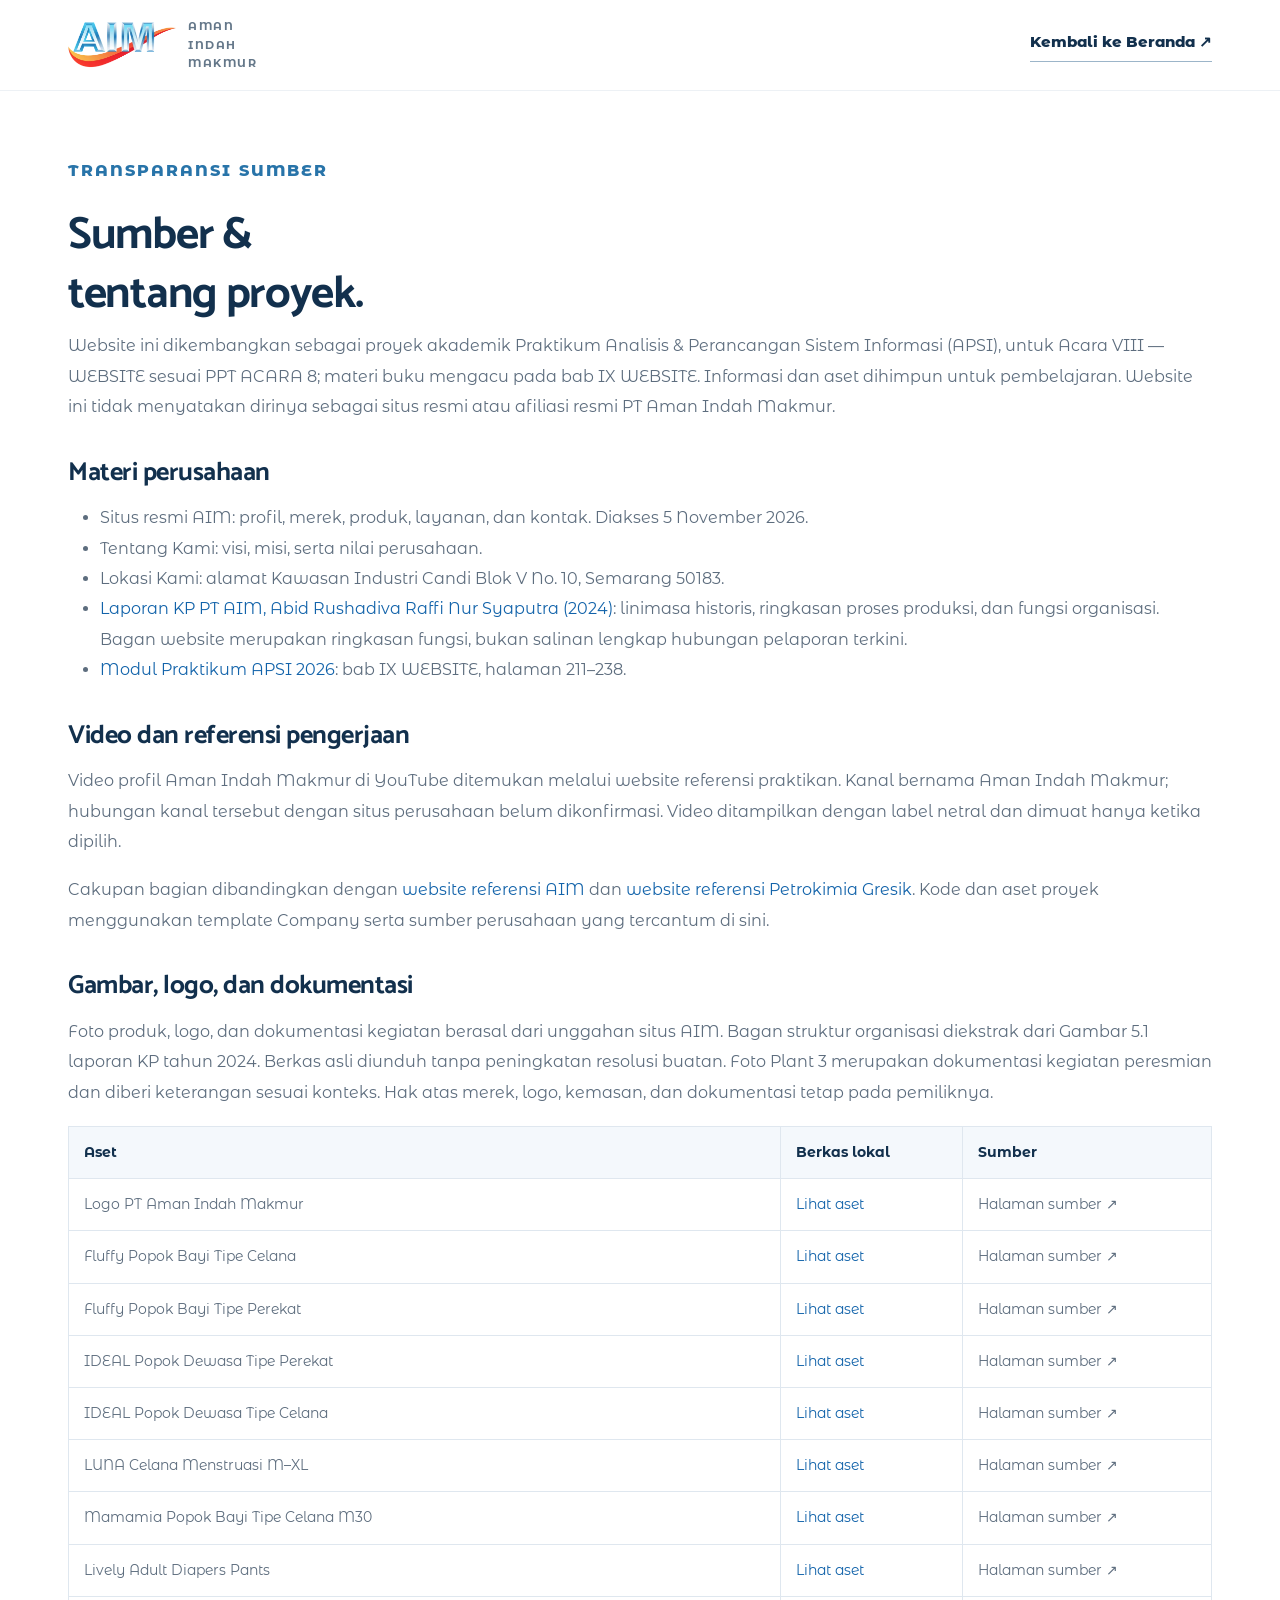
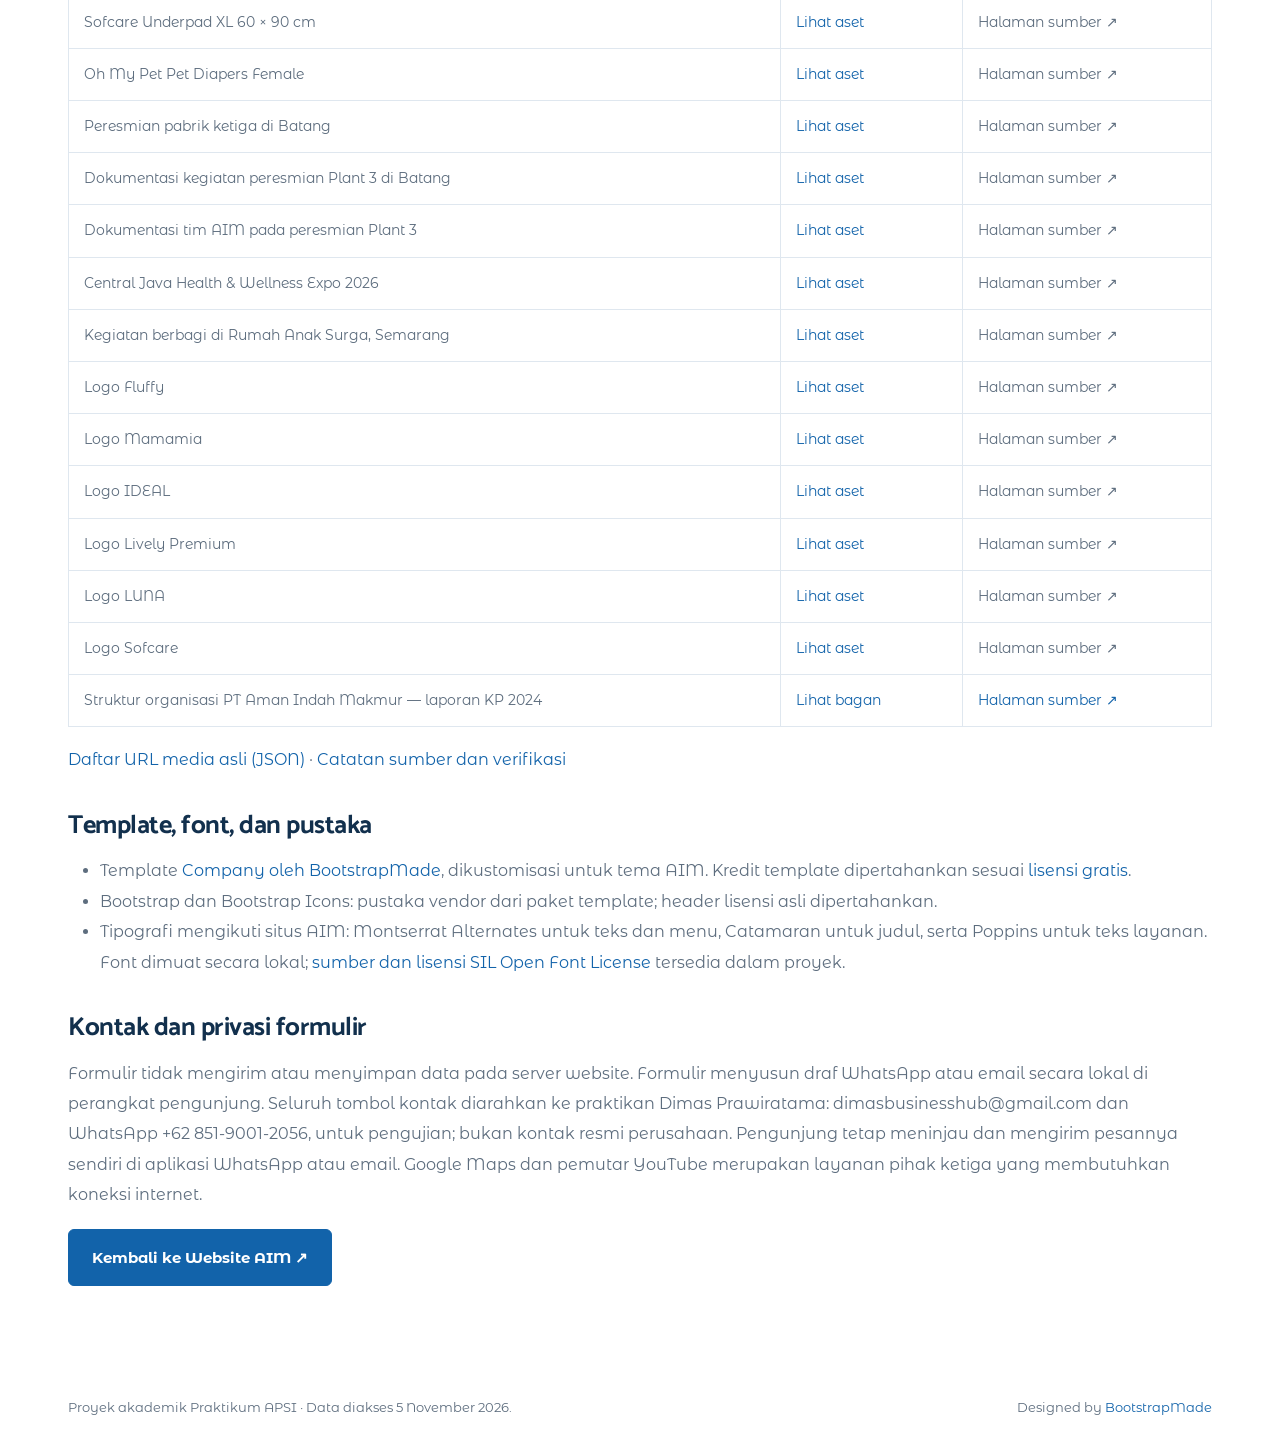
<file: sumber.html>
<!DOCTYPE html><html lang="id"><head><meta charset="utf-8"><meta name="viewport" content="width=device-width,initial-scale=1"><meta name="description" content="Sumber materi, aset, dan catatan proyek website akademik PT Aman Indah Makmur."><title>Sumber & Tentang Proyek — AIM Indonesia</title><link rel="icon" href="assets/img/logo-aim.webp"><link rel="stylesheet" href="assets/vendor/bootstrap/css/bootstrap.min.css"><link rel="stylesheet" href="assets/css/company.css"><link rel="stylesheet" href="assets/css/aim.css?v=20261108-revisi"></head><body><header class="header"><div class="container header-inner"><a class="logo" href="index.html"><img src="assets/img/logo-aim.webp" alt="Logo AIM" width="434" height="180"><span>AMAN INDAH MAKMUR</span></a><a class="text-link" href="index.html">Kembali ke Beranda ↗</a></div></header><main class="sources-main"><div class="container"><p class="eyebrow">TRANSPARANSI SUMBER</p><h1>Sumber &amp;<br>tentang proyek.</h1><p>Website ini dikembangkan sebagai proyek akademik Praktikum Analisis &amp; Perancangan Sistem Informasi (APSI), untuk Acara VIII — WEBSITE sesuai PPT ACARA 8; materi buku mengacu pada bab IX WEBSITE. Informasi dan aset dihimpun untuk pembelajaran. Website ini tidak menyatakan dirinya sebagai situs resmi atau afiliasi resmi PT Aman Indah Makmur.</p><h2>Materi perusahaan</h2><ul><li>Situs resmi AIM: profil, merek, produk, layanan, dan kontak. Diakses 5 November 2026.</li><li>Tentang Kami: visi, misi, serta nilai perusahaan.</li><li>Lokasi Kami: alamat Kawasan Industri Candi Blok V No. 10, Semarang 50183.</li><li><a href="https://drive.google.com/file/d/1e0OrBCy-_FsKfMxCbO3LKrnYYjrU6SQ6/view" target="_blank" rel="noopener noreferrer">Laporan KP PT AIM, Abid Rushadiva Raffi Nur Syaputra (2024)</a>: linimasa historis, ringkasan proses produksi, dan fungsi organisasi. Bagan website merupakan ringkasan fungsi, bukan salinan lengkap hubungan pelaporan terkini.</li><li><a href="https://drive.google.com/file/d/1EuNOXoqebnQjQzkvGvcob5adg6JpkuHm/view" target="_blank" rel="noopener noreferrer">Modul Praktikum APSI 2026</a>: bab IX WEBSITE, halaman 211–238.</li></ul><h2>Video dan referensi pengerjaan</h2><p>Video profil Aman Indah Makmur di YouTube ditemukan melalui website referensi praktikan. Kanal bernama Aman Indah Makmur; hubungan kanal tersebut dengan situs perusahaan belum dikonfirmasi. Video ditampilkan dengan label netral dan dimuat hanya ketika dipilih.</p><p>Cakupan bagian dibandingkan dengan <a href="https://faisal-hendra.github.io/Acara_VIII_APSI/" target="_blank" rel="noopener noreferrer">website referensi AIM</a> dan <a href="https://ceorizal.github.io/PT-PETROKIMIA-GRESIK/" target="_blank" rel="noopener noreferrer">website referensi Petrokimia Gresik</a>. Kode dan aset proyek menggunakan template Company serta sumber perusahaan yang tercantum di sini.</p><h2>Gambar, logo, dan dokumentasi</h2><p>Foto produk, logo, dan dokumentasi kegiatan berasal dari unggahan situs AIM. Bagan struktur organisasi diekstrak dari Gambar 5.1 laporan KP tahun 2024. Berkas asli diunduh tanpa peningkatan resolusi buatan. Foto Plant 3 merupakan dokumentasi kegiatan peresmian dan diberi keterangan sesuai konteks. Hak atas merek, logo, kemasan, dan dokumentasi tetap pada pemiliknya.</p><div class="source-table-wrap"><table class="source-table"><thead><tr><th scope="col">Aset</th><th scope="col">Berkas lokal</th><th scope="col">Sumber</th></tr></thead><tbody><tr><td>Logo PT Aman Indah Makmur</td><td><a href="assets/img/logo-aim.webp">Lihat aset</a></td><td>Halaman sumber ↗</td></tr>
<tr><td>Fluffy Popok Bayi Tipe Celana</td><td><a href="assets/img/fluffy-pants.png">Lihat aset</a></td><td>Halaman sumber ↗</td></tr>
<tr><td>Fluffy Popok Bayi Tipe Perekat</td><td><a href="assets/img/fluffy-tape.png">Lihat aset</a></td><td>Halaman sumber ↗</td></tr>
<tr><td>IDEAL Popok Dewasa Tipe Perekat</td><td><a href="assets/img/ideal-tape.png">Lihat aset</a></td><td>Halaman sumber ↗</td></tr>
<tr><td>IDEAL Popok Dewasa Tipe Celana</td><td><a href="assets/img/ideal-pants.png">Lihat aset</a></td><td>Halaman sumber ↗</td></tr>
<tr><td>LUNA Celana Menstruasi M–XL</td><td><a href="assets/img/luna-menstrual.jpg">Lihat aset</a></td><td>Halaman sumber ↗</td></tr>
<tr><td>Mamamia Popok Bayi Tipe Celana M30</td><td><a href="assets/img/mamamia-pants.jpg">Lihat aset</a></td><td>Halaman sumber ↗</td></tr>
<tr><td>Lively Adult Diapers Pants</td><td><a href="assets/img/lively-pants.jpeg">Lihat aset</a></td><td>Halaman sumber ↗</td></tr>
<tr><td>Sofcare Underpad XL 60 × 90 cm</td><td><a href="assets/img/sofcare-underpad.png">Lihat aset</a></td><td>Halaman sumber ↗</td></tr>
<tr><td>Oh My Pet Pet Diapers Female</td><td><a href="assets/img/ohmypet-female.png">Lihat aset</a></td><td>Halaman sumber ↗</td></tr>
<tr><td>Peresmian pabrik ketiga di Batang</td><td><a href="assets/img/news-batang.jpg">Lihat aset</a></td><td>Halaman sumber ↗</td></tr>
<tr><td>Dokumentasi kegiatan peresmian Plant 3 di Batang</td><td><a href="assets/img/factory-event.jpg">Lihat aset</a></td><td>Halaman sumber ↗</td></tr>
<tr><td>Dokumentasi tim AIM pada peresmian Plant 3</td><td><a href="assets/img/team-event.jpg">Lihat aset</a></td><td>Halaman sumber ↗</td></tr>
<tr><td>Central Java Health &amp; Wellness Expo 2026</td><td><a href="assets/img/news-expo.jpeg">Lihat aset</a></td><td>Halaman sumber ↗</td></tr>
<tr><td>Kegiatan berbagi di Rumah Anak Surga, Semarang</td><td><a href="assets/img/news-csr.jpeg">Lihat aset</a></td><td>Halaman sumber ↗</td></tr>
<tr><td>Logo Fluffy</td><td><a href="assets/img/brand-fluffy.webp">Lihat aset</a></td><td>Halaman sumber ↗</td></tr>
<tr><td>Logo Mamamia</td><td><a href="assets/img/brand-mamamia.webp">Lihat aset</a></td><td>Halaman sumber ↗</td></tr>
<tr><td>Logo IDEAL</td><td><a href="assets/img/brand-ideal.webp">Lihat aset</a></td><td>Halaman sumber ↗</td></tr>
<tr><td>Logo Lively Premium</td><td><a href="assets/img/brand-lively.png">Lihat aset</a></td><td>Halaman sumber ↗</td></tr>
<tr><td>Logo LUNA</td><td><a href="assets/img/brand-luna.webp">Lihat aset</a></td><td>Halaman sumber ↗</td></tr>
<tr><td>Logo Sofcare</td><td><a href="assets/img/brand-sofcare.webp">Lihat aset</a></td><td>Halaman sumber ↗</td></tr>
<tr><td>Struktur organisasi PT Aman Indah Makmur — laporan KP 2024</td><td><a href="index.html#bagan-asli">Lihat bagan</a></td><td><a href="https://drive.google.com/file/d/1e0OrBCy-_FsKfMxCbO3LKrnYYjrU6SQ6/view" target="_blank" rel="noopener noreferrer">Halaman sumber ↗</a></td></tr></tbody></table></div><p style="margin-top:18px"><a href="assets/asset-sources.json">Daftar URL media asli (JSON)</a> · <a href="assets/SOURCES.md">Catatan sumber dan verifikasi</a></p><h2>Template, font, dan pustaka</h2><ul><li>Template <a href="https://bootstrapmade.com/company-free-html-bootstrap-template/" target="_blank" rel="noopener noreferrer">Company oleh BootstrapMade</a>, dikustomisasi untuk tema AIM. Kredit template dipertahankan sesuai <a href="https://bootstrapmade.com/license/" target="_blank" rel="noopener noreferrer">lisensi gratis</a>.</li><li>Bootstrap dan Bootstrap Icons: pustaka vendor dari paket template; header lisensi asli dipertahankan.</li><li>Tipografi mengikuti situs AIM: Montserrat Alternates untuk teks dan menu, Catamaran untuk judul, serta Poppins untuk teks layanan. Font dimuat secara lokal; <a href="assets/fonts/SOURCES.md">sumber dan lisensi SIL Open Font License</a> tersedia dalam proyek.</li></ul><h2>Kontak dan privasi formulir</h2><p>Formulir tidak mengirim atau menyimpan data pada server website. Formulir menyusun draf WhatsApp atau email secara lokal di perangkat pengunjung. Seluruh tombol kontak diarahkan ke praktikan Dimas Prawiratama: dimasbusinesshub@gmail.com dan WhatsApp +62 851-9001-2056, untuk pengujian; bukan kontak resmi perusahaan. Pengunjung tetap meninjau dan mengirim pesannya sendiri di aplikasi WhatsApp atau email. Google Maps dan pemutar YouTube merupakan layanan pihak ketiga yang membutuhkan koneksi internet.</p><a class="btn-aim" href="index.html">Kembali ke Website AIM ↗</a></div></main><footer class="aim-footer"><div class="container"><div class="footer-bottom"><span>Proyek akademik Praktikum APSI · Data diakses 5 November 2026.</span><span>Designed by <a href="https://bootstrapmade.com/" target="_blank" rel="noopener noreferrer">BootstrapMade</a></span></div></div></footer></body></html>
</file>
<file: assets/css/company.css>
/**
* Template Name: Company
* Template URL: https://bootstrapmade.com/company-free-html-bootstrap-template/
* Updated: Aug 07 2024 with Bootstrap v5.3.3
* Author: BootstrapMade.com
* License: https://bootstrapmade.com/license/
*/

/*--------------------------------------------------------------
# Font & Color Variables
# Help: https://bootstrapmade.com/color-system/
--------------------------------------------------------------*/
/* Fonts */
:root {
  --default-font: "Roboto",  system-ui, -apple-system, "Segoe UI", Roboto, "Helvetica Neue", Arial, "Noto Sans", "Liberation Sans", sans-serif, "Apple Color Emoji", "Segoe UI Emoji", "Segoe UI Symbol", "Noto Color Emoji";
  --heading-font: "Raleway",  sans-serif;
  --nav-font: "Nunito",  sans-serif;
}

/* Global Colors - The following color variables are used throughout the website. Updating them here will change the color scheme of the entire website */
:root { 
  --background-color: #ffffff; /* Background color for the entire website, including individual sections */
  --default-color: #444444; /* Default color used for the majority of the text content across the entire website */
  --heading-color: #111111; /* Color for headings, subheadings and title throughout the website */
  --accent-color: #1bbd36; /* Accent color that represents your brand on the website. It's used for buttons, links, and other elements that need to stand out */
  --surface-color: #ffffff; /* The surface color is used as a background of boxed elements within sections, such as cards, icon boxes, or other elements that require a visual separation from the global background. */
  --contrast-color: #ffffff; /* Contrast color for text, ensuring readability against backgrounds of accent, heading, or default colors. */
}

/* Nav Menu Colors - The following color variables are used specifically for the navigation menu. They are separate from the global colors to allow for more customization options */
:root {
  --nav-color: #444444;  /* The default color of the main navmenu links */
  --nav-hover-color: #1bbd36; /* Applied to main navmenu links when they are hovered over or active */
  --nav-mobile-background-color: #ffffff; /* Used as the background color for mobile navigation menu */
  --nav-dropdown-background-color: #ffffff; /* Used as the background color for dropdown items that appear when hovering over primary navigation items */
  --nav-dropdown-color: #444444; /* Used for navigation links of the dropdown items in the navigation menu. */
  --nav-dropdown-hover-color: #1bbd36; /* Similar to --nav-hover-color, this color is applied to dropdown navigation links when they are hovered over. */
}

/* Color Presets - These classes override global colors when applied to any section or element, providing reuse of the sam color scheme. */

.light-background {
  --background-color: #f7f7f7;
  --surface-color: #ffffff;
}

.dark-background {
  --background-color: #060606;
  --default-color: #ffffff;
  --heading-color: #ffffff;
  --surface-color: #252525;
  --contrast-color: #ffffff;
}

.accent-background {
  --background-color: #1bbd36;
  --default-color: #ffffff;
  --heading-color: #ffffff;
  --accent-color: #ffffff;
  --surface-color: #2ae149;
  --contrast-color: #ffffff;
}

/* Smooth scroll */
:root {
  scroll-behavior: smooth;
}

/*--------------------------------------------------------------
# General Styling & Shared Classes
--------------------------------------------------------------*/
body {
  color: var(--default-color);
  background-color: var(--background-color);
  font-family: var(--default-font);
}

a {
  color: var(--accent-color);
  text-decoration: none;
  transition: 0.3s;
}

a:hover {
  color: color-mix(in srgb, var(--accent-color), transparent 25%);
  text-decoration: none;
}

h1,
h2,
h3,
h4,
h5,
h6 {
  color: var(--heading-color);
  font-family: var(--heading-font);
}

/* PHP Email Form Messages
------------------------------*/
.php-email-form .error-message {
  display: none;
  background: #df1529;
  color: #ffffff;
  text-align: left;
  padding: 15px;
  margin-bottom: 24px;
  font-weight: 600;
}

.php-email-form .sent-message {
  display: none;
  color: #ffffff;
  background: #059652;
  text-align: center;
  padding: 15px;
  margin-bottom: 24px;
  font-weight: 600;
}

.php-email-form .loading {
  display: none;
  background: var(--surface-color);
  text-align: center;
  padding: 15px;
  margin-bottom: 24px;
}

.php-email-form .loading:before {
  content: "";
  display: inline-block;
  border-radius: 50%;
  width: 24px;
  height: 24px;
  margin: 0 10px -6px 0;
  border: 3px solid var(--accent-color);
  border-top-color: var(--surface-color);
  animation: php-email-form-loading 1s linear infinite;
}

@keyframes php-email-form-loading {
  0% {
    transform: rotate(0deg);
  }

  100% {
    transform: rotate(360deg);
  }
}

/*--------------------------------------------------------------
# Global Header
--------------------------------------------------------------*/
.header {
  color: var(--default-color);
  background-color: var(--background-color);
  padding: 10px 0;
  transition: all 0.5s;
  z-index: 997;
  box-shadow: 0px 0 18px rgba(0, 0, 0, 0.1);
}

.header .logo {
  line-height: 1;
}

.header .logo img {
  max-height: 36px;
  margin-right: 8px;
}

.header .logo h1 {
  font-size: 26px;
  margin: 0;
  font-weight: 700;
  text-transform: uppercase;
  color: var(--heading-color);
}

.header .logo span {
  color: var(--accent-color);
  font-size: 26px;
  font-weight: 700;
}

.header .header-social-links {
  padding: 0 0 0 15px;
}

.header .header-social-links a {
  color: color-mix(in srgb, var(--default-color), transparent 40%);
  padding-left: 10px;
  display: inline-block;
  transition: 0.3s;
  font-size: 16px;
}

.header .header-social-links a:hover {
  color: var(--accent-color);
}

.header .header-social-links a i {
  line-height: 0px;
}

@media (max-width: 1200px) {
  .header .logo {
    order: 1;
  }

  .header .logo h1 {
    font-size: 24px;
  }

  .header .header-social-links {
    order: 2;
    padding: 0 15px 0 0;
  }

  .header .navmenu {
    order: 3;
  }
}

/*--------------------------------------------------------------
# Navigation Menu
--------------------------------------------------------------*/
/* Navmenu - Desktop */
@media (min-width: 1200px) {
  .navmenu {
    padding: 0;
  }

  .navmenu ul {
    margin: 0;
    padding: 0;
    display: flex;
    list-style: none;
    align-items: center;
  }

  .navmenu li {
    position: relative;
  }

  .navmenu a,
  .navmenu a:focus {
    color: var(--nav-color);
    padding: 18px 15px;
    font-size: 13px;
    font-family: var(--nav-font);
    text-transform: uppercase;
    font-weight: 600;
    display: flex;
    align-items: center;
    justify-content: space-between;
    white-space: nowrap;
    transition: 0.3s;
  }

  .navmenu a i,
  .navmenu a:focus i {
    font-size: 12px;
    line-height: 0;
    margin-left: 5px;
    transition: 0.3s;
  }

  .navmenu li:last-child a {
    padding-right: 0;
  }

  .navmenu li:hover>a,
  .navmenu .active,
  .navmenu .active:focus {
    color: var(--nav-hover-color);
  }

  .navmenu .dropdown ul {
    margin: 0;
    padding: 10px 0;
    background: var(--nav-dropdown-background-color);
    display: block;
    position: absolute;
    visibility: hidden;
    left: 14px;
    top: 130%;
    opacity: 0;
    transition: 0.3s;
    border-radius: 4px;
    z-index: 99;
    box-shadow: 0px 0px 30px rgba(0, 0, 0, 0.1);
  }

  .navmenu .dropdown ul li {
    min-width: 200px;
  }

  .navmenu .dropdown ul a {
    padding: 10px 20px;
    font-size: 15px;
    text-transform: none;
    color: var(--nav-dropdown-color);
  }

  .navmenu .dropdown ul a i {
    font-size: 12px;
  }

  .navmenu .dropdown ul a:hover,
  .navmenu .dropdown ul .active:hover,
  .navmenu .dropdown ul li:hover>a {
    color: var(--nav-dropdown-hover-color);
  }

  .navmenu .dropdown:hover>ul {
    opacity: 1;
    top: 100%;
    visibility: visible;
  }

  .navmenu .dropdown .dropdown ul {
    top: 0;
    left: -90%;
    visibility: hidden;
  }

  .navmenu .dropdown .dropdown:hover>ul {
    opacity: 1;
    top: 0;
    left: -100%;
    visibility: visible;
  }
}

/* Navmenu - Mobile */
@media (max-width: 1199px) {
  .mobile-nav-toggle {
    color: var(--nav-color);
    font-size: 28px;
    line-height: 0;
    margin-right: 10px;
    cursor: pointer;
    transition: color 0.3s;
  }

  .navmenu {
    padding: 0;
    z-index: 9997;
  }

  .navmenu ul {
    display: none;
    list-style: none;
    position: absolute;
    inset: 60px 20px 20px 20px;
    padding: 10px 0;
    margin: 0;
    border-radius: 6px;
    background-color: var(--nav-mobile-background-color);
    overflow-y: auto;
    transition: 0.3s;
    z-index: 9998;
    box-shadow: 0px 0px 30px rgba(0, 0, 0, 0.1);
  }

  .navmenu a,
  .navmenu a:focus {
    color: var(--nav-dropdown-color);
    padding: 10px 20px;
    font-family: var(--nav-font);
    font-size: 17px;
    font-weight: 500;
    display: flex;
    align-items: center;
    justify-content: space-between;
    white-space: nowrap;
    transition: 0.3s;
  }

  .navmenu a i,
  .navmenu a:focus i {
    font-size: 12px;
    line-height: 0;
    margin-left: 5px;
    width: 30px;
    height: 30px;
    display: flex;
    align-items: center;
    justify-content: center;
    border-radius: 50%;
    transition: 0.3s;
    background-color: color-mix(in srgb, var(--accent-color), transparent 90%);
  }

  .navmenu a i:hover,
  .navmenu a:focus i:hover {
    background-color: var(--accent-color);
    color: var(--contrast-color);
  }

  .navmenu a:hover,
  .navmenu .active,
  .navmenu .active:focus {
    color: var(--nav-dropdown-hover-color);
  }

  .navmenu .active i,
  .navmenu .active:focus i {
    background-color: var(--accent-color);
    color: var(--contrast-color);
    transform: rotate(180deg);
  }

  .navmenu .dropdown ul {
    position: static;
    display: none;
    z-index: 99;
    padding: 10px 0;
    margin: 10px 20px;
    background-color: var(--nav-dropdown-background-color);
    border: 1px solid color-mix(in srgb, var(--default-color), transparent 90%);
    box-shadow: none;
    transition: all 0.5s ease-in-out;
  }

  .navmenu .dropdown ul ul {
    background-color: rgba(33, 37, 41, 0.1);
  }

  .navmenu .dropdown>.dropdown-active {
    display: block;
    background-color: rgba(33, 37, 41, 0.03);
  }

  .mobile-nav-active {
    overflow: hidden;
  }

  .mobile-nav-active .mobile-nav-toggle {
    color: #fff;
    position: absolute;
    font-size: 32px;
    top: 15px;
    right: 15px;
    margin-right: 0;
    z-index: 9999;
  }

  .mobile-nav-active .navmenu {
    position: fixed;
    overflow: hidden;
    inset: 0;
    background: rgba(33, 37, 41, 0.8);
    transition: 0.3s;
  }

  .mobile-nav-active .navmenu>ul {
    display: block;
  }
}

/*--------------------------------------------------------------
# Global Footer
--------------------------------------------------------------*/
.footer {
  color: var(--default-color);
  background-color: var(--background-color);
  font-size: 14px;
  position: relative;
}

.footer .footer-top {
  padding-top: 50px;
  border-top: 1px solid color-mix(in srgb, var(--default-color), transparent 90%);
}

.footer .footer-about .logo {
  line-height: 1;
  margin-bottom: 25px;
}

.footer .footer-about .logo img {
  max-height: 40px;
  margin-right: 6px;
}

.footer .footer-about .logo span {
  font-size: 26px;
  font-weight: 700;
  letter-spacing: 1px;
  font-family: var(--heading-font);
  color: var(--heading-color);
}

.footer .footer-about p {
  font-size: 14px;
  font-family: var(--heading-font);
}

.footer .social-links a {
  display: flex;
  align-items: center;
  justify-content: center;
  width: 40px;
  height: 40px;
  border-radius: 50%;
  border: 1px solid color-mix(in srgb, var(--default-color), transparent 50%);
  font-size: 16px;
  color: color-mix(in srgb, var(--default-color), transparent 30%);
  margin-right: 10px;
  transition: 0.3s;
}

.footer .social-links a:hover {
  color: var(--accent-color);
  border-color: var(--accent-color);
}

.footer h4 {
  font-size: 16px;
  font-weight: bold;
  position: relative;
  padding-bottom: 12px;
}

.footer .footer-links {
  margin-bottom: 30px;
}

.footer .footer-links ul {
  list-style: none;
  padding: 0;
  margin: 0;
}

.footer .footer-links ul i {
  padding-right: 2px;
  font-size: 12px;
  line-height: 0;
}

.footer .footer-links ul li {
  padding: 10px 0;
  display: flex;
  align-items: center;
}

.footer .footer-links ul li:first-child {
  padding-top: 0;
}

.footer .footer-links ul a {
  color: color-mix(in srgb, var(--default-color), transparent 30%);
  display: inline-block;
  line-height: 1;
}

.footer .footer-links ul a:hover {
  color: var(--accent-color);
}

.footer .footer-contact p {
  margin-bottom: 5px;
}

.footer .footer-newsletter .newsletter-form {
  margin-top: 30px;
  margin-bottom: 15px;
  padding: 6px 8px;
  position: relative;
  border-radius: 4px;
  border: 1px solid color-mix(in srgb, var(--default-color), transparent 80%);
  display: flex;
  background-color: var(--surface-color);
  transition: 0.3s;
}

.footer .footer-newsletter .newsletter-form:focus-within {
  border-color: var(--accent-color);
}

.footer .footer-newsletter .newsletter-form input[type=email] {
  border: 0;
  padding: 4px;
  width: 100%;
  background-color: var(--surface-color);
  color: var(--default-color);
}

.footer .footer-newsletter .newsletter-form input[type=email]:focus-visible {
  outline: none;
}

.footer .footer-newsletter .newsletter-form input[type=submit] {
  border: 0;
  font-size: 16px;
  padding: 0 20px;
  margin: -7px -8px -7px 0;
  background: var(--accent-color);
  color: var(--contrast-color);
  transition: 0.3s;
  border-radius: 0 4px 4px 0;
}

.footer .footer-newsletter .newsletter-form input[type=submit]:hover {
  background: color-mix(in srgb, var(--accent-color), transparent 20%);
}

.footer .copyright {
  padding: 25px 0;
  border-top: 1px solid color-mix(in srgb, var(--default-color), transparent 90%);
}

.footer .copyright p {
  margin-bottom: 0;
}

.footer .credits {
  margin-top: 6px;
  font-size: 13px;
}

/*--------------------------------------------------------------
# Preloader
--------------------------------------------------------------*/
#preloader {
  position: fixed;
  inset: 0;
  z-index: 999999;
  overflow: hidden;
  background: var(--background-color);
  transition: all 0.6s ease-out;
}

#preloader:before {
  content: "";
  position: fixed;
  top: calc(50% - 30px);
  left: calc(50% - 30px);
  border: 6px solid #ffffff;
  border-color: var(--accent-color) transparent var(--accent-color) transparent;
  border-radius: 50%;
  width: 60px;
  height: 60px;
  animation: animate-preloader 1.5s linear infinite;
}

@keyframes animate-preloader {
  0% {
    transform: rotate(0deg);
  }

  100% {
    transform: rotate(360deg);
  }
}

/*--------------------------------------------------------------
# Scroll Top Button
--------------------------------------------------------------*/
.scroll-top {
  position: fixed;
  visibility: hidden;
  opacity: 0;
  right: 15px;
  bottom: 15px;
  z-index: 99999;
  background-color: var(--accent-color);
  width: 40px;
  height: 40px;
  border-radius: 4px;
  transition: all 0.4s;
}

.scroll-top i {
  font-size: 24px;
  color: var(--contrast-color);
  line-height: 0;
}

.scroll-top:hover {
  background-color: color-mix(in srgb, var(--accent-color), transparent 20%);
  color: var(--contrast-color);
}

.scroll-top.active {
  visibility: visible;
  opacity: 1;
}

/*--------------------------------------------------------------
# Disable aos animation delay on mobile devices
--------------------------------------------------------------*/
@media screen and (max-width: 768px) {
  [data-aos-delay] {
    transition-delay: 0 !important;
  }
}

/*--------------------------------------------------------------
# Global Page Titles & Breadcrumbs
--------------------------------------------------------------*/
.page-title {
  color: var(--default-color);
  background-color: var(--background-color);
  padding: 25px 0;
  position: relative;
}

.page-title h1 {
  font-size: 24px;
  font-weight: 700;
}

.page-title .breadcrumbs ol {
  display: flex;
  flex-wrap: wrap;
  list-style: none;
  padding: 0;
  margin: 0;
  font-size: 14px;
  font-weight: 400;
}

.page-title .breadcrumbs ol li+li {
  padding-left: 10px;
}

.page-title .breadcrumbs ol li+li::before {
  content: "/";
  display: inline-block;
  padding-right: 10px;
  color: color-mix(in srgb, var(--default-color), transparent 70%);
}

/*--------------------------------------------------------------
# Global Sections
--------------------------------------------------------------*/
section,
.section {
  color: var(--default-color);
  background-color: var(--background-color);
  padding: 60px 0;
  scroll-margin-top: 100px;
  overflow: clip;
}

@media (max-width: 1199px) {

  section,
  .section {
    scroll-margin-top: 66px;
  }
}

/*--------------------------------------------------------------
# Global Section Titles
--------------------------------------------------------------*/
.section-title {
  text-align: center;
  padding-bottom: 60px;
  position: relative;
}

.section-title h2 {
  font-size: 32px;
  font-weight: 700;
  margin-bottom: 20px;
  text-transform: uppercase;
  padding-bottom: 20px;
  position: relative;
}

.section-title h2:after {
  content: "";
  position: absolute;
  display: block;
  width: 50px;
  height: 3px;
  background: var(--accent-color);
  left: 0;
  right: 0;
  bottom: 0;
  margin: auto;
}

.section-title p {
  margin-bottom: 0;
}

/*--------------------------------------------------------------
# Hero Section
--------------------------------------------------------------*/
.hero {
  padding: 0;
}

.hero .carousel {
  width: 100%;
  min-height: calc(100vh - 75px);
  padding: 0;
  margin: 0;
  position: relative;
}

@media (max-height: 500px),
(max-width: 1200px) {
  .hero .carousel {
    min-height: calc(100vh - 48px);
  }
}

.hero img {
  position: absolute;
  inset: 0;
  display: block;
  width: 100%;
  height: 100%;
  object-fit: cover;
  z-index: 1;
}

.hero .carousel-item {
  position: absolute;
  inset: 0;
  background-size: cover;
  background-position: center;
  background-repeat: no-repeat;
  display: flex;
  justify-content: center;
  align-items: flex-end;
}

.hero .container {
  background: color-mix(in srgb, var(--surface-color), transparent 40%);
  position: relative;
  text-align: center;
  padding-top: 30px;
  padding-bottom: 30px;
  margin-bottom: 50px;
  border-top: 4px solid var(--accent-color);
  z-index: 3;
}

@media (max-width: 1200px) {
  .hero .container {
    margin-left: 50px;
    margin-right: 50px;
  }
}

.hero h2 {
  margin-bottom: 20px;
  font-size: 36px;
  font-weight: 700;
}

@media (max-width: 768px) {
  .hero h2 {
    font-size: 30px;
  }
}

.hero .btn-get-started {
  font-weight: 500;
  font-size: 15px;
  letter-spacing: 1px;
  display: inline-block;
  padding: 8px 32px;
  transition: 0.5s;
  margin: 10px;
  border-radius: 4px;
  color: var(--contrast-color);
  border: 2px solid var(--accent-color);
}

.hero .btn-get-started:hover {
  background: var(--accent-color);
  color: var(--contrast-color);
}

.hero .carousel-control-prev {
  justify-content: start;
}

@media (min-width: 640px) {
  .hero .carousel-control-prev {
    padding-left: 15px;
  }
}

.hero .carousel-control-next {
  justify-content: end;
}

@media (min-width: 640px) {
  .hero .carousel-control-next {
    padding-right: 15px;
  }
}

.hero .carousel-control-next-icon,
.hero .carousel-control-prev-icon {
  background: none;
  font-size: 26px;
  line-height: 0;
  background: color-mix(in srgb, var(--default-color), transparent 90%);
  border-radius: 50px;
  color: var(--contrast-color);
  transition: 0.3s;
  width: 54px;
  height: 54px;
  display: flex;
  align-items: center;
  justify-content: center;
}

.hero .carousel-control-prev,
.hero .carousel-control-next {
  transition: 0.3s;
  opacity: 0.5;
}

.hero .carousel-control-prev:focus,
.hero .carousel-control-next:focus {
  opacity: 0.5;
}

.hero .carousel-control-prev:hover,
.hero .carousel-control-next:hover {
  opacity: 0.9;
}

.hero .carousel-control-prev:hover .carousel-control-next-icon,
.hero .carousel-control-prev:hover .carousel-control-prev-icon,
.hero .carousel-control-next:hover .carousel-control-next-icon,
.hero .carousel-control-next:hover .carousel-control-prev-icon {
  background: var(--accent-color);
  color: var(--default-color);
}

.hero .carousel-indicators li {
  cursor: pointer;
  background: var(--default-color);
  overflow: hidden;
  border: 0;
  width: 12px;
  height: 12px;
  border-radius: 50px;
  opacity: 0.6;
  transition: 0.3s;
}

.hero .carousel-indicators li.active {
  opacity: 1;
  background: var(--accent-color);
}

/*--------------------------------------------------------------
# About Section
--------------------------------------------------------------*/
.about .inner-title {
  font-size: 2.75rem;
  font-weight: 700;
  margin: 30px 0;
}

@media (min-width: 991px) {
  .about .inner-title {
    max-width: 65%;
    margin: 0 0 80px 0;
  }
}

.about .our-story {
  padding: 40px;
  background-color: color-mix(in srgb, var(--default-color), transparent 96%);
}

@media (min-width: 991px) {
  .about .our-story {
    padding-right: 35%;
  }
}

.about .our-story h4 {
  text-transform: uppercase;
  font-size: 1.1rem;
  color: color-mix(in srgb, var(--default-color), transparent 50%);
}

.about .our-story h3 {
  font-size: 2.25rem;
  font-weight: 700;
  color: color-mix(in srgb, var(--default-color), transparent 20%);
}

.about .our-story p:last-child {
  margin-bottom: 0;
}

.about ul {
  list-style: none;
  padding: 0;
  font-size: 15px;
}

.about ul li {
  padding: 5px 0;
  display: flex;
  align-items: center;
}

.about ul i {
  font-size: 1.25rem;
  margin-right: 0.5rem;
  line-height: 1.2;
  color: var(--accent-color);
}

.about .watch-video i {
  font-size: 2rem;
  transition: 0.3s;
  color: var(--accent-color);
}

.about .watch-video a {
  font-weight: 600;
  color: color-mix(in srgb, var(--default-color), transparent 20%);
  margin-left: 8px;
  transition: 0.3s;
}

.about .watch-video:hover a {
  color: var(--accent-color);
}

.about .about-img {
  min-height: 400px;
  position: relative;
}

@media (min-width: 992px) {
  .about .about-img {
    position: absolute;
    top: 0;
    right: 0;
    min-height: 600px;
  }
}

.about .about-img img {
  position: absolute;
  inset: 0;
  display: block;
  width: 100%;
  height: 100%;
  object-fit: cover;
  object-position: center;
  z-index: 1;
}

/*--------------------------------------------------------------
# Services Section
--------------------------------------------------------------*/
.services .service-item {
  background-color: var(--surface-color);
  box-shadow: 0px 5px 90px 0px rgba(0, 0, 0, 0.1);
  height: 100%;
  padding: 60px 30px;
  text-align: center;
  transition: 0.3s;
  border-radius: 5px;
}

.services .service-item .icon {
  margin: 0 auto;
  width: 100px;
  height: 100px;
  display: flex;
  align-items: center;
  justify-content: center;
  transition: ease-in-out 0.3s;
  position: relative;
}

.services .service-item .icon i {
  font-size: 36px;
  transition: 0.5s;
  position: relative;
}

.services .service-item .icon svg {
  position: absolute;
  top: 0;
  left: 0;
}

.services .service-item .icon svg path {
  transition: 0.5s;
  fill: color-mix(in srgb, var(--default-color), transparent 95%);
}

.services .service-item h3 {
  font-weight: 700;
  margin: 10px 0 15px 0;
  font-size: 22px;
}

.services .service-item p {
  line-height: 24px;
  font-size: 14px;
  margin-bottom: 0;
}

.services .service-item:hover {
  box-shadow: 0px 5px 35px 0px rgba(0, 0, 0, 0.1);
}

.services .service-item.item-cyan i {
  color: #0dcaf0;
}

.services .service-item.item-cyan:hover .icon i {
  color: #fff;
}

.services .service-item.item-cyan:hover .icon path {
  fill: #0dcaf0;
}

.services .service-item.item-orange i {
  color: #fd7e14;
}

.services .service-item.item-orange:hover .icon i {
  color: #fff;
}

.services .service-item.item-orange:hover .icon path {
  fill: #fd7e14;
}

.services .service-item.item-teal i {
  color: #20c997;
}

.services .service-item.item-teal:hover .icon i {
  color: #fff;
}

.services .service-item.item-teal:hover .icon path {
  fill: #20c997;
}

.services .service-item.item-red i {
  color: #df1529;
}

.services .service-item.item-red:hover .icon i {
  color: #fff;
}

.services .service-item.item-red:hover .icon path {
  fill: #df1529;
}

.services .service-item.item-indigo i {
  color: #6610f2;
}

.services .service-item.item-indigo:hover .icon i {
  color: #fff;
}

.services .service-item.item-indigo:hover .icon path {
  fill: #6610f2;
}

.services .service-item.item-pink i {
  color: #f3268c;
}

.services .service-item.item-pink:hover .icon i {
  color: #fff;
}

.services .service-item.item-pink:hover .icon path {
  fill: #f3268c;
}

/*--------------------------------------------------------------
# Portfolio Section
--------------------------------------------------------------*/
.portfolio .portfolio-filters {
  padding: 0;
  margin: 0 auto 20px auto;
  list-style: none;
  text-align: center;
}

.portfolio .portfolio-filters li {
  cursor: pointer;
  display: inline-block;
  padding: 8px 20px 10px 20px;
  margin: 0;
  font-size: 15px;
  font-weight: 500;
  line-height: 1;
  margin-bottom: 5px;
  border-radius: 4px;
  transition: all 0.3s ease-in-out;
  font-family: var(--heading-font);
}

.portfolio .portfolio-filters li:hover,
.portfolio .portfolio-filters li.filter-active {
  color: var(--contrast-color);
  background-color: var(--accent-color);
}

.portfolio .portfolio-filters li:first-child {
  margin-left: 0;
}

.portfolio .portfolio-filters li:last-child {
  margin-right: 0;
}

@media (max-width: 575px) {
  .portfolio .portfolio-filters li {
    font-size: 14px;
    margin: 0 0 10px 0;
  }
}

.portfolio .portfolio-item {
  position: relative;
  overflow: hidden;
}

.portfolio .portfolio-item .portfolio-info {
  opacity: 0;
  position: absolute;
  left: 12px;
  right: 12px;
  bottom: -100%;
  z-index: 3;
  transition: all ease-in-out 0.5s;
  background: color-mix(in srgb, var(--surface-color), transparent 10%);
  padding: 15px;
}

.portfolio .portfolio-item .portfolio-info h4 {
  font-size: 18px;
  font-weight: 600;
  padding-right: 50px;
}

.portfolio .portfolio-item .portfolio-info p {
  color: color-mix(in srgb, var(--default-color), transparent 30%);
  font-size: 14px;
  margin-bottom: 0;
  padding-right: 50px;
}

.portfolio .portfolio-item .portfolio-info .preview-link,
.portfolio .portfolio-item .portfolio-info .details-link {
  position: absolute;
  right: 50px;
  font-size: 24px;
  top: calc(50% - 14px);
  color: color-mix(in srgb, var(--default-color), transparent 30%);
  transition: 0.3s;
  line-height: 0;
}

.portfolio .portfolio-item .portfolio-info .preview-link:hover,
.portfolio .portfolio-item .portfolio-info .details-link:hover {
  color: var(--accent-color);
}

.portfolio .portfolio-item .portfolio-info .details-link {
  right: 14px;
  font-size: 28px;
}

.portfolio .portfolio-item:hover .portfolio-info {
  opacity: 1;
  bottom: 0;
}

/*--------------------------------------------------------------
# Clients Section
--------------------------------------------------------------*/
.clients .clients-wrap {
  border-top: 1px solid color-mix(in srgb, var(--default-color), transparent 85%);
  border-left: 1px solid color-mix(in srgb, var(--default-color), transparent 85%);
}

.clients .client-logo {
  background-color: var(--surface-color);
  display: flex;
  justify-content: center;
  align-items: center;
  border-right: 1px solid color-mix(in srgb, var(--default-color), transparent 85%);
  border-bottom: 1px solid color-mix(in srgb, var(--default-color), transparent 85%);
  overflow: hidden;
}

.clients .client-logo img {
  padding: 50px;
  max-width: 80%;
  transition: 0.3s;
}

@media (max-width: 640px) {
  .clients .client-logo img {
    padding: 30px;
    max-width: 50%;
  }
}

.clients .client-logo:hover img {
  transform: scale(1.1);
}

/*--------------------------------------------------------------
# Skills Section
--------------------------------------------------------------*/
.skills .progress {
  height: 60px;
  display: block;
  background: none;
  border-radius: 0;
}

.skills .progress .skill {
  color: var(--heading-color);
  padding: 0;
  margin: 0 0 6px 0;
  text-transform: uppercase;
  display: block;
  font-weight: 600;
  font-family: var(--heading-font);
}

.skills .progress .skill .val {
  float: right;
  font-style: normal;
}

.skills .progress-bar-wrap {
  background: color-mix(in srgb, var(--default-color), transparent 90%);
  height: 10px;
}

.skills .progress-bar {
  width: 1px;
  height: 10px;
  transition: 0.9s;
  background-color: var(--accent-color);
}

/*--------------------------------------------------------------
# Team Section
--------------------------------------------------------------*/
.team .team-member {
  background-color: var(--surface-color);
  box-shadow: 0px 2px 15px rgba(0, 0, 0, 0.1);
  overflow: hidden;
  border-radius: 5px;
}

.team .team-member .member-img {
  position: relative;
  overflow: hidden;
}

.team .team-member .social {
  position: absolute;
  left: 0;
  bottom: 0;
  right: 0;
  height: 40px;
  opacity: 0;
  transition: ease-in-out 0.3s;
  background: color-mix(in srgb, var(--background-color), transparent 20%);
  display: flex;
  align-items: center;
  justify-content: center;
}

.team .team-member .social a {
  transition: color 0.3s;
  color: var(--heading-color);
  margin: 0 10px;
  display: inline-flex;
  align-items: center;
  justify-content: center;
}

.team .team-member .social a i {
  line-height: 0;
}

.team .team-member .social a:hover {
  color: var(--accent-color);
}

.team .team-member .social i {
  font-size: 18px;
  margin: 0 2px;
}

.team .team-member .member-info {
  padding: 25px 15px;
  text-align: center;
}

.team .team-member .member-info h4 {
  font-weight: 700;
  margin-bottom: 5px;
  font-size: 18px;
  color: color-mix(in srgb, var(--default-color), transparent 20%);
}

.team .team-member .member-info span {
  display: block;
  font-size: 13px;
  font-weight: 400;
  color: color-mix(in srgb, var(--default-color), transparent 40%);
}

.team .team-member .member-info p {
  font-style: italic;
  font-size: 14px;
  line-height: 26px;
  color: color-mix(in srgb, var(--default-color), transparent 40%);
}

.team .team-member:hover .social {
  opacity: 1;
}

/*--------------------------------------------------------------
# Testimonials Section
--------------------------------------------------------------*/
.testimonials .testimonial-item {
  background-color: var(--surface-color);
  box-shadow: 0px 2px 12px rgba(0, 0, 0, 0.1);
  padding: 30px;
  position: relative;
  height: 100%;
}

.testimonials .testimonial-item .testimonial-img {
  width: 90px;
  border-radius: 50px;
  border: 6px solid var(--background-color);
  float: left;
  margin: 0 10px 0 0;
}

.testimonials .testimonial-item h3 {
  font-size: 18px;
  font-weight: bold;
  margin: 10px 0 5px 0;
}

.testimonials .testimonial-item h4 {
  font-size: 14px;
  color: color-mix(in srgb, var(--default-color), transparent 20%);
  margin: 0;
}

.testimonials .testimonial-item .stars {
  margin: 10px 0;
}

.testimonials .testimonial-item .stars i {
  color: #ffc107;
  margin: 0 1px;
}

.testimonials .testimonial-item .quote-icon-left,
.testimonials .testimonial-item .quote-icon-right {
  color: color-mix(in srgb, var(--accent-color), transparent 50%);
  font-size: 26px;
  line-height: 0;
}

.testimonials .testimonial-item .quote-icon-left {
  display: inline-block;
  left: -5px;
  position: relative;
}

.testimonials .testimonial-item .quote-icon-right {
  display: inline-block;
  right: -5px;
  position: relative;
  top: 10px;
  transform: scale(-1, -1);
}

.testimonials .testimonial-item p {
  font-style: italic;
  margin: 15px 0 0 0;
  padding: 0;
}

/*--------------------------------------------------------------
# Features Section
--------------------------------------------------------------*/
.features .features-item {
  background-color: var(--surface-color);
  display: flex;
  align-items: center;
  padding: 20px;
  transition: 0.3s;
  border: 1px solid color-mix(in srgb, var(--default-color), transparent 90%);
  position: relative;
}

.features .features-item i {
  font-size: 32px;
  padding-right: 10px;
  line-height: 0;
}

.features .features-item h3 {
  font-weight: 700;
  margin: 0;
  padding: 0;
  line-height: 1;
  font-size: 16px;
}

.features .features-item h3 a {
  color: var(--heading-color);
  transition: 0.3s;
}

.features .features-item:hover {
  border-color: var(--accent-color);
}

.features .features-item:hover h3 a {
  color: var(--accent-color);
}

/*--------------------------------------------------------------
# Service Details Section
--------------------------------------------------------------*/
.service-details .services-list {
  background-color: var(--surface-color);
  padding: 10px 30px;
  border: 1px solid color-mix(in srgb, var(--default-color), transparent 90%);
  margin-bottom: 20px;
}

.service-details .services-list a {
  display: block;
  line-height: 1;
  padding: 8px 0 8px 15px;
  border-left: 3px solid color-mix(in srgb, var(--default-color), transparent 70%);
  margin: 20px 0;
  color: color-mix(in srgb, var(--default-color), transparent 20%);
  transition: 0.3s;
}

.service-details .services-list a.active {
  color: var(--heading-color);
  font-weight: 700;
  border-color: var(--accent-color);
}

.service-details .services-list a:hover {
  border-color: var(--accent-color);
}

.service-details .services-img {
  margin-bottom: 20px;
}

.service-details h3 {
  font-size: 26px;
  font-weight: 700;
}

.service-details h4 {
  font-size: 20px;
  font-weight: 700;
}

.service-details p {
  font-size: 15px;
}

.service-details ul {
  list-style: none;
  padding: 0;
  font-size: 15px;
}

.service-details ul li {
  padding: 5px 0;
  display: flex;
  align-items: center;
}

.service-details ul i {
  font-size: 20px;
  margin-right: 8px;
  color: var(--accent-color);
}

/*--------------------------------------------------------------
# Portfolio Details Section
--------------------------------------------------------------*/
.portfolio-details .portfolio-details-slider img {
  width: 100%;
}

.portfolio-details .swiper-wrapper {
  height: auto;
}

.portfolio-details .swiper-button-prev,
.portfolio-details .swiper-button-next {
  width: 48px;
  height: 48px;
}

.portfolio-details .swiper-button-prev:after,
.portfolio-details .swiper-button-next:after {
  color: rgba(255, 255, 255, 0.8);
  background-color: rgba(0, 0, 0, 0.15);
  font-size: 24px;
  border-radius: 50%;
  width: 48px;
  height: 48px;
  display: flex;
  align-items: center;
  justify-content: center;
  transition: 0.3s;
}

.portfolio-details .swiper-button-prev:hover:after,
.portfolio-details .swiper-button-next:hover:after {
  background-color: rgba(0, 0, 0, 0.3);
}

@media (max-width: 575px) {

  .portfolio-details .swiper-button-prev,
  .portfolio-details .swiper-button-next {
    display: none;
  }
}

.portfolio-details .swiper-pagination {
  margin-top: 20px;
  position: relative;
}

.portfolio-details .swiper-pagination .swiper-pagination-bullet {
  width: 10px;
  height: 10px;
  background-color: color-mix(in srgb, var(--default-color), transparent 85%);
  opacity: 1;
}

.portfolio-details .swiper-pagination .swiper-pagination-bullet-active {
  background-color: var(--accent-color);
}

.portfolio-details .portfolio-info h3 {
  font-size: 22px;
  font-weight: 700;
  margin-bottom: 20px;
  padding-bottom: 20px;
  position: relative;
}

.portfolio-details .portfolio-info h3:after {
  content: "";
  position: absolute;
  display: block;
  width: 50px;
  height: 3px;
  background: var(--accent-color);
  left: 0;
  bottom: 0;
}

.portfolio-details .portfolio-info ul {
  list-style: none;
  padding: 0;
  font-size: 15px;
}

.portfolio-details .portfolio-info ul li {
  display: flex;
  flex-direction: column;
  padding-bottom: 15px;
}

.portfolio-details .portfolio-info ul strong {
  text-transform: uppercase;
  font-weight: 400;
  color: color-mix(in srgb, var(--default-color), transparent 50%);
  font-size: 14px;
}

.portfolio-details .portfolio-info .btn-visit {
  padding: 8px 40px;
  background: var(--accent-color);
  color: var(--contrast-color);
  border-radius: 50px;
  transition: 0.3s;
}

.portfolio-details .portfolio-info .btn-visit:hover {
  background: color-mix(in srgb, var(--accent-color), transparent 20%);
}

.portfolio-details .portfolio-description h2 {
  font-size: 26px;
  font-weight: 700;
  margin-bottom: 20px;
}

.portfolio-details .portfolio-description p {
  padding: 0;
}

.portfolio-details .portfolio-description .testimonial-item {
  padding: 30px 30px 0 30px;
  position: relative;
  background: color-mix(in srgb, var(--default-color), transparent 97%);
  margin-bottom: 50px;
}

.portfolio-details .portfolio-description .testimonial-item .testimonial-img {
  width: 90px;
  border-radius: 50px;
  border: 6px solid var(--background-color);
  float: left;
  margin: 0 10px 0 0;
}

.portfolio-details .portfolio-description .testimonial-item h3 {
  font-size: 18px;
  font-weight: bold;
  margin: 15px 0 5px 0;
  padding-top: 20px;
}

.portfolio-details .portfolio-description .testimonial-item h4 {
  font-size: 14px;
  color: #6c757d;
  margin: 0;
}

.portfolio-details .portfolio-description .testimonial-item .quote-icon-left,
.portfolio-details .portfolio-description .testimonial-item .quote-icon-right {
  color: color-mix(in srgb, var(--accent-color), transparent 50%);
  font-size: 26px;
  line-height: 0;
}

.portfolio-details .portfolio-description .testimonial-item .quote-icon-left {
  display: inline-block;
  left: -5px;
  position: relative;
}

.portfolio-details .portfolio-description .testimonial-item .quote-icon-right {
  display: inline-block;
  right: -5px;
  position: relative;
  top: 10px;
  transform: scale(-1, -1);
}

.portfolio-details .portfolio-description .testimonial-item p {
  font-style: italic;
  margin: 0 0 15px 0 0 0;
  padding: 0;
}

/*--------------------------------------------------------------
# Pricing Section
--------------------------------------------------------------*/
.pricing .pricing-item {
  background-color: color-mix(in srgb, var(--accent-color), transparent 96%);
  padding: 40px 40px;
  height: 100%;
  border-radius: 15px;
}

.pricing h3 {
  font-weight: 600;
  margin-bottom: 15px;
  font-size: 20px;
}

.pricing h4 {
  color: var(--accent-color);
  font-size: 48px;
  font-weight: 700;
  font-family: var(--heading-font);
  margin-bottom: 0;
}

.pricing h4 sup {
  font-size: 28px;
}

.pricing h4 span {
  color: color-mix(in srgb, var(--default-color), transparent 50%);
  font-size: 18px;
  font-weight: 500;
}

.pricing .description {
  font-size: 14px;
}

.pricing .cta-btn {
  border: 1px solid var(--default-color);
  color: var(--default-color);
  display: block;
  text-align: center;
  padding: 10px 35px;
  border-radius: 5px;
  font-size: 16px;
  font-weight: 500;
  font-family: var(--heading-font);
  transition: 0.3s;
  margin-top: 20px;
  margin-bottom: 6px;
}

.pricing .cta-btn:hover {
  background: var(--accent-color);
  color: var(--contrast-color);
  border-color: var(--accent-color);
}

.pricing ul {
  padding: 0;
  list-style: none;
  color: color-mix(in srgb, var(--default-color), transparent 30%);
  text-align: left;
  line-height: 20px;
}

.pricing ul li {
  padding: 10px 0;
  display: flex;
  align-items: center;
}

.pricing ul li:last-child {
  padding-bottom: 0;
}

.pricing ul i {
  color: #059652;
  font-size: 24px;
  padding-right: 3px;
}

.pricing ul .na {
  color: color-mix(in srgb, var(--default-color), transparent 60%);
}

.pricing ul .na i {
  color: color-mix(in srgb, var(--default-color), transparent 60%);
}

.pricing ul .na span {
  text-decoration: line-through;
}

.pricing .featured {
  position: relative;
}

.pricing .featured .popular {
  position: absolute;
  top: 15px;
  right: 15px;
  background-color: var(--accent-color);
  color: var(--contrast-color);
  padding: 4px 15px 6px 15px;
  margin: 0;
  border-radius: 5px;
  font-size: 14px;
  font-weight: 500;
}

.pricing .featured .cta-btn {
  background: var(--accent-color);
  color: var(--contrast-color);
  border-color: var(--accent-color);
}

@media (max-width: 992px) {
  .pricing .box {
    max-width: 60%;
    margin: 0 auto 30px auto;
  }
}

@media (max-width: 767px) {
  .pricing .box {
    max-width: 80%;
    margin: 0 auto 30px auto;
  }
}

@media (max-width: 420px) {
  .pricing .box {
    max-width: 100%;
    margin: 0 auto 30px auto;
  }
}

/*--------------------------------------------------------------
# Blog Posts Section
--------------------------------------------------------------*/
.blog-posts article {
  background-color: var(--surface-color);
  box-shadow: 0px 2px 20px rgba(0, 0, 0, 0.1);
  transition: 0.3s;
}

.blog-posts .post-img img {
  transition: 0.5s;
}

.blog-posts .post-date {
  background-color: var(--accent-color);
  color: var(--contrast-color);
  position: absolute;
  right: 0;
  bottom: 0;
  text-transform: uppercase;
  font-size: 13px;
  padding: 6px 12px;
  font-weight: 500;
}

.blog-posts .post-content {
  padding: 30px;
}

.blog-posts .post-title {
  font-size: 20px;
  color: var(--heading-color);
  font-weight: 700;
  transition: 0.3s;
  margin-bottom: 15px;
}

.blog-posts .meta i {
  font-size: 16px;
  color: var(--accent-color);
}

.blog-posts .meta span {
  font-size: 15px;
  color: color-mix(in srgb, var(--default-color), transparent 40%);
}

.blog-posts p {
  margin-top: 20px;
}

.blog-posts hr {
  color: color-mix(in srgb, var(--default-color), transparent 60%);
  margin-bottom: 15px;
}

.blog-posts .readmore {
  display: flex;
  align-items: center;
  font-weight: 600;
  line-height: 1;
  transition: 0.3s;
  color: color-mix(in srgb, var(--heading-color), transparent 20%);
}

.blog-posts .readmore i {
  line-height: 0;
  margin-left: 6px;
  font-size: 16px;
}

.blog-posts article:hover .post-title,
.blog-posts article:hover .readmore {
  color: var(--accent-color);
}

.blog-posts article:hover .post-img img {
  transform: scale(1.1);
}

/*--------------------------------------------------------------
# Blog Pagination Section
--------------------------------------------------------------*/
.blog-pagination {
  padding-top: 0;
  color: color-mix(in srgb, var(--default-color), transparent 40%);
}

.blog-pagination ul {
  display: flex;
  padding: 0;
  margin: 0;
  list-style: none;
}

.blog-pagination li {
  margin: 0 5px;
  transition: 0.3s;
}

.blog-pagination li a {
  color: color-mix(in srgb, var(--default-color), transparent 40%);
  padding: 7px 16px;
  display: flex;
  align-items: center;
  justify-content: center;
}

.blog-pagination li a.active,
.blog-pagination li a:hover {
  background: var(--accent-color);
  color: var(--contrast-color);
}

.blog-pagination li a.active a,
.blog-pagination li a:hover a {
  color: var(--contrast-color);
}

/*--------------------------------------------------------------
# Blog Details Section
--------------------------------------------------------------*/
.blog-details {
  padding-bottom: 30px;
}

.blog-details .article {
  background-color: var(--surface-color);
  padding: 30px;
  box-shadow: 0 4px 16px rgba(0, 0, 0, 0.1);
}

.blog-details .post-img {
  margin: -30px -30px 20px -30px;
  overflow: hidden;
}

.blog-details .title {
  color: var(--heading-color);
  font-size: 28px;
  font-weight: 700;
  padding: 0;
  margin: 30px 0;
}

.blog-details .content {
  margin-top: 20px;
}

.blog-details .content h3 {
  font-size: 22px;
  margin-top: 30px;
  font-weight: bold;
}

.blog-details .content blockquote {
  overflow: hidden;
  background-color: color-mix(in srgb, var(--default-color), transparent 95%);
  padding: 60px;
  position: relative;
  text-align: center;
  margin: 20px 0;
}

.blog-details .content blockquote p {
  color: var(--default-color);
  line-height: 1.6;
  margin-bottom: 0;
  font-style: italic;
  font-weight: 500;
  font-size: 22px;
}

.blog-details .content blockquote:after {
  content: "";
  position: absolute;
  left: 0;
  top: 0;
  bottom: 0;
  width: 3px;
  background-color: var(--accent-color);
  margin-top: 20px;
  margin-bottom: 20px;
}

.blog-details .meta-top {
  margin-top: 20px;
  color: color-mix(in srgb, var(--default-color), transparent 40%);
}

.blog-details .meta-top ul {
  display: flex;
  flex-wrap: wrap;
  list-style: none;
  align-items: center;
  padding: 0;
  margin: 0;
}

.blog-details .meta-top ul li+li {
  padding-left: 20px;
}

.blog-details .meta-top i {
  font-size: 16px;
  margin-right: 8px;
  line-height: 0;
  color: color-mix(in srgb, var(--default-color), transparent 40%);
}

.blog-details .meta-top a {
  color: color-mix(in srgb, var(--default-color), transparent 40%);
  font-size: 14px;
  display: inline-block;
  line-height: 1;
}

.blog-details .meta-bottom {
  padding-top: 10px;
  border-top: 1px solid color-mix(in srgb, var(--default-color), transparent 90%);
}

.blog-details .meta-bottom i {
  color: color-mix(in srgb, var(--default-color), transparent 40%);
  display: inline;
}

.blog-details .meta-bottom a {
  color: color-mix(in srgb, var(--default-color), transparent 40%);
  transition: 0.3s;
}

.blog-details .meta-bottom a:hover {
  color: var(--accent-color);
}

.blog-details .meta-bottom .cats {
  list-style: none;
  display: inline;
  padding: 0 20px 0 0;
  font-size: 14px;
}

.blog-details .meta-bottom .cats li {
  display: inline-block;
}

.blog-details .meta-bottom .tags {
  list-style: none;
  display: inline;
  padding: 0;
  font-size: 14px;
}

.blog-details .meta-bottom .tags li {
  display: inline-block;
}

.blog-details .meta-bottom .tags li+li::before {
  padding-right: 6px;
  color: var(--default-color);
  content: ",";
}

.blog-details .meta-bottom .share {
  font-size: 16px;
}

.blog-details .meta-bottom .share i {
  padding-left: 5px;
}

/*--------------------------------------------------------------
# Blog Comments Section
--------------------------------------------------------------*/
.blog-comments {
  padding: 10px 0;
}

.blog-comments .comments-count {
  font-weight: bold;
}

.blog-comments .comment {
  margin-top: 30px;
  position: relative;
}

.blog-comments .comment .comment-img {
  margin-right: 14px;
}

.blog-comments .comment .comment-img img {
  width: 60px;
}

.blog-comments .comment h5 {
  font-size: 16px;
  margin-bottom: 2px;
}

.blog-comments .comment h5 a {
  font-weight: bold;
  color: var(--default-color);
  transition: 0.3s;
}

.blog-comments .comment h5 a:hover {
  color: var(--accent-color);
}

.blog-comments .comment h5 .reply {
  padding-left: 10px;
  color: color-mix(in srgb, var(--default-color), transparent 20%);
}

.blog-comments .comment h5 .reply i {
  font-size: 20px;
}

.blog-comments .comment time {
  display: block;
  font-size: 14px;
  color: color-mix(in srgb, var(--default-color), transparent 40%);
  margin-bottom: 5px;
}

.blog-comments .comment.comment-reply {
  padding-left: 40px;
}

/*--------------------------------------------------------------
# Comment Form Section
--------------------------------------------------------------*/
.comment-form {
  padding-top: 10px;
}

.comment-form form {
  background-color: var(--surface-color);
  margin-top: 30px;
  padding: 30px;
  box-shadow: 0 4px 16px rgba(0, 0, 0, 0.1);
}

.comment-form form h4 {
  font-weight: bold;
  font-size: 22px;
}

.comment-form form p {
  font-size: 14px;
}

.comment-form form input {
  background-color: var(--surface-color);
  color: var(--default-color);
  border: 1px solid color-mix(in srgb, var(--default-color), transparent 70%);
  font-size: 14px;
  border-radius: 4px;
  padding: 10px 10px;
}

.comment-form form input:focus {
  color: var(--default-color);
  background-color: var(--surface-color);
  box-shadow: none;
  border-color: var(--accent-color);
}

.comment-form form input::placeholder {
  color: color-mix(in srgb, var(--default-color), transparent 50%);
}

.comment-form form textarea {
  background-color: var(--surface-color);
  color: var(--default-color);
  border: 1px solid color-mix(in srgb, var(--default-color), transparent 70%);
  border-radius: 4px;
  padding: 10px 10px;
  font-size: 14px;
  height: 120px;
}

.comment-form form textarea:focus {
  color: var(--default-color);
  box-shadow: none;
  border-color: var(--accent-color);
  background-color: var(--surface-color);
}

.comment-form form textarea::placeholder {
  color: color-mix(in srgb, var(--default-color), transparent 50%);
}

.comment-form form .form-group {
  margin-bottom: 25px;
}

.comment-form form .btn-primary {
  border-radius: 4px;
  padding: 10px 20px;
  border: 0;
  background-color: var(--accent-color);
  color: var(--contrast-color);
}

.comment-form form .btn-primary:hover {
  color: var(--contrast-color);
  background-color: color-mix(in srgb, var(--accent-color), transparent 20%);
}

/*--------------------------------------------------------------
# Contact Section
--------------------------------------------------------------*/
.contact {
  padding-top: 0;
}

.contact .info {
  background-color: var(--surface-color);
  padding: 40px;
  box-shadow: 0px 2px 15px rgba(0, 0, 0, 0.1);
  overflow: hidden;
}

.contact .info h3 {
  font-weight: 600;
  font-size: 24px;
}

.contact .info p {
  color: color-mix(in srgb, var(--default-color), transparent 40%);
  margin-bottom: 30px;
  font-size: 15px;
}

.contact .info-item+.info-item {
  padding-top: 20px;
  margin-top: 20px;
  border-top: 1px solid color-mix(in srgb, var(--default-color), transparent 90%);
}

.contact .info-item i {
  font-size: 24px;
  color: var(--accent-color);
  transition: all 0.3s ease-in-out;
  margin-right: 20px;
}

.contact .info-item h4 {
  padding: 0;
  font-size: 18px;
  line-height: 24px;
  font-weight: 600;
  margin-bottom: 5px;
}

.contact .info-item p {
  padding: 0;
  margin-bottom: 0;
  font-size: 14px;
  color: color-mix(in srgb, var(--default-color), transparent 40%);
}

.contact .php-email-form {
  width: 100%;
}

.contact .php-email-form .form-group {
  padding-bottom: 8px;
}

.contact .php-email-form input[type=text],
.contact .php-email-form input[type=email],
.contact .php-email-form textarea {
  color: var(--default-color);
  background-color: var(--surface-color);
  border-radius: 0px;
  box-shadow: none;
  font-size: 14px;
  border-color: color-mix(in srgb, var(--default-color), transparent 80%);
}

.contact .php-email-form input[type=text]:focus,
.contact .php-email-form input[type=email]:focus,
.contact .php-email-form textarea:focus {
  border-color: var(--accent-color);
}

.contact .php-email-form input[type=text]::placeholder,
.contact .php-email-form input[type=email]::placeholder,
.contact .php-email-form textarea::placeholder {
  color: color-mix(in srgb, var(--default-color), transparent 70%);
}

.contact .php-email-form input[type=text],
.contact .php-email-form input[type=email] {
  height: 48px;
  padding: 10px 15px;
}

.contact .php-email-form textarea {
  padding: 10px 12px;
  height: 290px;
}

.contact .php-email-form button[type=submit] {
  background: var(--accent-color);
  color: var(--contrast-color);
  border: 0;
  padding: 13px 50px;
  transition: 0.4s;
  border-radius: 4px;
}

.contact .php-email-form button[type=submit]:hover {
  background: color-mix(in srgb, var(--accent-color) 90%, black 15%);
}

/*--------------------------------------------------------------
# Starter Section Section
--------------------------------------------------------------*/
.starter-section {
  /* Add your styles here */
}

/*--------------------------------------------------------------
# Widgets
--------------------------------------------------------------*/
.widgets-container {
  background-color: var(--surface-color);
  padding: 30px;
  margin: 60px 0 30px 0;
  box-shadow: 0 4px 16px rgba(0, 0, 0, 0.1);
}

.widget-title {
  color: var(--heading-color);
  font-size: 20px;
  font-weight: 700;
  padding: 0;
  margin: 0 0 20px 0;
}

.widget-item {
  margin-bottom: 40px;
}

.widget-item:last-child {
  margin-bottom: 0;
}

.blog-author-widget img {
  max-width: 160px;
}

.blog-author-widget h4 {
  font-weight: 600;
  font-size: 24px;
  margin: 15px 0 0 0;
  padding: 0;
  color: color-mix(in srgb, var(--default-color), transparent 20%);
}

.blog-author-widget .social-links {
  margin: 5px 0;
}

.blog-author-widget .social-links a {
  color: color-mix(in srgb, var(--default-color), transparent 60%);
  margin: 0 3px;
  font-size: 18px;
}

.blog-author-widget .social-links a:hover {
  color: var(--accent-color);
}

.blog-author-widget p {
  font-style: italic;
  color: color-mix(in srgb, var(--default-color), transparent 30%);
  margin: 10px 0 0 0;
}

.search-widget form {
  background: var(--background-color);
  border: 1px solid color-mix(in srgb, var(--default-color), transparent 75%);
  padding: 3px 10px;
  position: relative;
  border-radius: 50px;
  transition: 0.3s;
}

.search-widget form input[type=text] {
  border: 0;
  padding: 4px 10px;
  border-radius: 4px;
  width: calc(100% - 40px);
  background-color: var(--background-color);
  color: var(--default-color);
}

.search-widget form input[type=text]:focus {
  outline: none;
}

.search-widget form button {
  background: none;
  color: var(--default-color);
  position: absolute;
  top: 0;
  right: 0;
  bottom: 0;
  border: 0;
  font-size: 16px;
  padding: 0 16px;
  transition: 0.3s;
  line-height: 0;
}

.search-widget form button i {
  line-height: 0;
}

.search-widget form button:hover {
  color: var(--accent-color);
}

.search-widget form:is(:focus-within) {
  border-color: var(--accent-color);
}

.recent-posts-widget .post-item {
  display: flex;
  flex-direction: column;
  margin-bottom: 20px;
}

.recent-posts-widget .post-item:last-child {
  margin-bottom: 0;
}

.recent-posts-widget .post-item h4 {
  font-size: 16px;
  font-weight: 600;
  margin-bottom: 5px;
}

.recent-posts-widget .post-item h4 a {
  color: var(--default-color);
  transition: 0.3s;
}

.recent-posts-widget .post-item h4 a:hover {
  color: var(--accent-color);
}

.recent-posts-widget .post-item time {
  display: block;
  font-style: italic;
  font-size: 14px;
  color: color-mix(in srgb, var(--default-color), transparent 50%);
}

.tags-widget ul {
  list-style: none;
  padding: 0;
  margin: 0;
}

.tags-widget ul li {
  display: inline-block;
}

.tags-widget ul a {
  background-color: color-mix(in srgb, var(--default-color), transparent 94%);
  color: color-mix(in srgb, var(--default-color), transparent 30%);
  border-radius: 50px;
  font-size: 14px;
  padding: 5px 15px;
  margin: 0 6px 8px 0;
  display: inline-block;
  transition: 0.3s;
}

.tags-widget ul a:hover {
  background: var(--accent-color);
  color: var(--contrast-color);
}

.tags-widget ul a span {
  padding-left: 5px;
  color: color-mix(in srgb, var(--default-color), transparent 60%);
  font-size: 14px;
}
</file>
<file: assets/css/aim.css>
/* AIM customization of Company by BootstrapMade. Original credit retained. */
@font-face{font-family:'Catamaran';font-style:normal;font-weight:400;font-display:swap;src:url('../fonts/catamaran.woff2') format('woff2')}
@font-face{font-family:'Catamaran';font-style:normal;font-weight:500;font-display:swap;src:url('../fonts/catamaran.woff2') format('woff2')}
@font-face{font-family:'Catamaran';font-style:normal;font-weight:600;font-display:swap;src:url('../fonts/catamaran.woff2') format('woff2')}
@font-face{font-family:'Catamaran';font-style:normal;font-weight:700;font-display:swap;src:url('../fonts/catamaran.woff2') format('woff2')}
@font-face{font-family:'Catamaran';font-style:normal;font-weight:800;font-display:swap;src:url('../fonts/catamaran.woff2') format('woff2')}
@font-face{font-family:'Montserrat Alternates';font-style:normal;font-weight:400;font-display:swap;src:url('../fonts/montserrat-alternates-400.woff2') format('woff2')}
@font-face{font-family:'Montserrat Alternates';font-style:normal;font-weight:500;font-display:swap;src:url('../fonts/montserrat-alternates-500.woff2') format('woff2')}
@font-face{font-family:'Montserrat Alternates';font-style:normal;font-weight:600;font-display:swap;src:url('../fonts/montserrat-alternates-600.woff2') format('woff2')}
@font-face{font-family:'Montserrat Alternates';font-style:normal;font-weight:700;font-display:swap;src:url('../fonts/montserrat-alternates-700.woff2') format('woff2')}
@font-face{font-family:'Montserrat Alternates';font-style:normal;font-weight:800;font-display:swap;src:url('../fonts/montserrat-alternates-800.woff2') format('woff2')}
@font-face{font-family:'Poppins';font-style:normal;font-weight:400;font-display:swap;src:url('../fonts/poppins-400.woff2') format('woff2')}
@font-face{font-family:'Poppins';font-style:normal;font-weight:500;font-display:swap;src:url('../fonts/poppins-500.woff2') format('woff2')}
@font-face{font-family:'Poppins';font-style:normal;font-weight:600;font-display:swap;src:url('../fonts/poppins-600.woff2') format('woff2')}
@font-face{font-family:'Poppins';font-style:normal;font-weight:700;font-display:swap;src:url('../fonts/poppins-700.woff2') format('woff2')}
@font-face{font-family:'Poppins';font-style:normal;font-weight:800;font-display:swap;src:url('../fonts/poppins-800.woff2') format('woff2')}
:root{--default-font:"Montserrat Alternates",Arial,sans-serif;--heading-font:Catamaran,Arial,sans-serif;--nav-font:"Montserrat Alternates",Arial,sans-serif;--default-color:#5d6d7e;--heading-color:#12304d;--accent-color:#1263aa;--nav-hover-color:#1263aa;--nav-color:#344a60;--blue:#1263aa;--navy:#12304d;--light:#f4f8fc;--line:#dfe7ef;--warm:#f7f7f2}
*{box-sizing:border-box}body{font-size:17px;line-height:1.8;margin:0;background:#fff}body.dialog-open{overflow:hidden}button,input,select,textarea{font:inherit}button{color:inherit}a,button,input,select,textarea,summary{outline-offset:5px}a:focus-visible,button:focus-visible,input:focus-visible,select:focus-visible,textarea:focus-visible,summary:focus-visible{outline:3px solid #78b9ec}a:hover{color:var(--blue)}img{max-width:100%;height:auto}button{cursor:pointer}h1,h2,h3,h4,p{margin-top:0}h1,h2,h3,h4{font-weight:700}p{margin-bottom:18px}h2{font-size:49px;line-height:1.18;letter-spacing:-1.7px}h3{letter-spacing:-.6px}section{overflow:clip}button i,a i{display:inline-block}.container{max-width:1200px;padding-left:28px;padding-right:28px}.section-space{padding:102px 0}.eyebrow{font-size:13px;line-height:1.5;font-weight:800;letter-spacing:2px;color:#2874a9;margin-bottom:20px;display:flex;align-items:center;gap:12px}.eyebrow-line{width:24px;height:2px;background:#3b8dc4;display:inline-block}.tag{color:#3979a7;letter-spacing:1.3px;font-weight:800;font-size:13px}.section-heading{display:flex;justify-content:space-between;align-items:flex-end;gap:50px;margin-bottom:48px}.section-heading h2{margin-bottom:0}.section-heading>p{max-width:325px;margin:0 0 4px;font-size:16px}.btn-aim{background:var(--blue);border:1px solid var(--blue);color:#fff;display:inline-flex;align-items:center;justify-content:center;gap:30px;padding:15px 23px;border-radius:6px;font-size:15px;font-weight:700;line-height:1.7;transition:background .2s,transform .2s;min-height:50px}.btn-aim:hover{background:#0b4d89;color:#fff;transform:translateY(-2px)}.btn-aim i{font-size:16px}.text-link{font-size:15px;font-weight:800;display:inline-flex;align-items:center;gap:20px;color:var(--navy);border-bottom:1px solid #9cb5c9;padding-bottom:6px;width:fit-content}.text-link i{color:var(--blue);font-size:16px}.source-note{font-size:13px;line-height:1.7;color:#6c7c8b}.skip-link{position:fixed;top:-100px;left:20px;background:white;padding:12px 20px;z-index:9999}.skip-link:focus{top:10px}.header{padding:0;background:#fff;box-shadow:none;border-bottom:1px solid #edf1f5;z-index:999;transition:box-shadow .2s}.header.scrolled{box-shadow:0 4px 20px #1638550b}.header-inner{display:flex;align-items:center;justify-content:space-between;min-height:90px}.header .logo,.aim-footer .logo{display:flex;align-items:center;gap:10px}.header .logo img,.aim-footer .logo img{max-height:46px;width:110px;object-fit:contain;margin-right:0}.logo>span{font-size:11px;color:#647789;font-weight:700;letter-spacing:1.5px;max-width:80px;line-height:1.7}.aim-nav{display:flex;align-items:center;gap:27px}.aim-nav>a{font-size:14px;font-weight:700;color:#506176;padding:15px 0;position:relative}.aim-nav>a.active{color:var(--blue)}.aim-nav>a.active:not(.nav-contact):after{content:'';height:2px;background:var(--blue);position:absolute;bottom:7px;left:0;width:14px}.aim-nav>a.nav-contact{background:var(--blue);color:#fff;padding:10px 16px;border-radius:5px;margin-left:10px;display:flex;gap:17px}.menu-toggle{display:none;border:0;background:transparent;font-size:28px;padding:6px}.aim-hero{padding:0;background:#f5f8fc;border-bottom:1px solid var(--line);position:relative}.hero-layout{display:grid;grid-template-columns:1fr 1fr;min-height:652px;gap:30px;align-items:center;padding-top:56px;padding-bottom:65px}.hero-copy{position:relative;z-index:1}.hero-copy h1{font-size:68px;font-weight:800;line-height:1.12;letter-spacing:-2.9px;margin-bottom:23px}.hero-copy h1>span{color:var(--blue)}.hero-copy>p{font-size:16px;max-width:385px;line-height:1.9}.hero-actions{display:flex;gap:26px;align-items:center;margin-top:28px}.video-link{border:0;background:transparent;display:flex;align-items:center;gap:10px;padding:5px 0;font-weight:700;color:#38536c;font-size:14px}.play-icon{border:1px solid #b7c9da;border-radius:50%;width:35px;height:35px;display:grid;place-items:center;color:var(--blue);font-size:18px}.hero-footnote{border-top:1px solid #dce5ee;display:flex;align-items:center;gap:12px;font-size:13px;line-height:1.8;margin-top:34px;max-width:350px;padding-top:21px;color:#738598}.hero-footnote strong{font-weight:600;color:#35516b}.small-seal{width:37px;height:37px;border:1px solid #cadde9;border-radius:50%;display:grid;place-items:center;color:var(--blue);font-size:16px}.hero-visual{position:relative;height:500px;border-radius:28px;background:#e6f0f8;margin-left:13px;isolation:isolate}.hero-visual-label{position:absolute;top:23px;left:25px;right:25px;display:flex;align-items:center;justify-content:space-between;color:#587e9f;font-size:11px;font-weight:800;letter-spacing:1.4px}.hero-visual-label i{font-size:21px}.hero-orbit{position:absolute;width:360px;height:360px;left:65px;top:57px;border:1px solid #c6ddeb;border-radius:50%;z-index:-1}.hero-orbit:before{content:'';position:absolute;inset:-30px;border:1px solid #d4e4ef;border-radius:50%}.hero-feature{position:absolute;top:65px;left:36px;width:70%;border-radius:14px;background:#fff;box-shadow:0 15px 40px #23537e18;transform:rotate(-4deg);overflow:hidden}.hero-feature>img{width:100%;display:block;aspect-ratio:1/1;object-fit:contain}.feature-caption{display:flex;justify-content:space-between;align-items:center;padding:12px 17px;color:var(--navy);font-size:14px;font-weight:700;background:white;line-height:1.5}.hero-mini{position:absolute;right:15px;top:245px;width:37%;background:#fff;box-shadow:0 12px 30px #23537e18;border-radius:10px;transform:rotate(5deg);padding:10px}.hero-mini img{display:block;width:100%;aspect-ratio:1/1;object-fit:contain}.hero-mini>span{display:block;text-align:center;color:var(--navy);font-weight:700;font-size:11px;padding:9px 0 3px}.hero-note{position:absolute;left:24px;bottom:57px;background:white;border-radius:100px;box-shadow:0 5px 20px #2346640a;padding:10px 16px;color:#526f86;font-size:12px;display:flex;align-items:center;gap:8px;z-index:2}.note-dot{width:6px;height:6px;border-radius:50%;background:#4aa7a4}.visual-index{position:absolute;bottom:20px;left:25px;color:#6d8da6;font-size:11px;font-weight:700;letter-spacing:1.8px}.brand-strip{padding:28px 0;border-bottom:1px solid var(--line);background:white}.brand-layout{display:flex;align-items:center;gap:42px}.brand-layout>p{font-size:14px;line-height:1.8;margin:0;flex-shrink:0;color:#6f8090;min-width:130px}.brand-layout>p strong{color:#3a526a}.brand-logos{display:grid;grid-template-columns:repeat(6,1fr);gap:32px;width:100%;align-items:center}.brand-logos>img{width:100%;height:53px;object-fit:contain}.about-layout{display:grid;grid-template-columns:1fr 1fr;gap:70px;align-items:center}.about-photo{position:relative;margin:0;border-radius:13px;overflow:hidden;min-height:405px;background:#d7e7f3}.about-photo>img{width:100%;height:405px;object-fit:cover;object-position:45% center;display:block}.about-photo:after{content:'';position:absolute;inset:40% 0 0;background:linear-gradient(transparent,#08253ad9);pointer-events:none}.about-photo figcaption{position:absolute;bottom:26px;left:30px;color:#fff;z-index:1}.about-photo figcaption>span{font-size:11px;letter-spacing:1.7px;font-weight:700;opacity:.8}.about-photo figcaption>p{font-size:18px;line-height:1.5;margin:10px 0 0}.about-copy h3{font-size:31px;line-height:1.3;margin:14px 0 18px;letter-spacing:-.8px}.about-copy>p{font-size:15px;line-height:1.9}.about-values{display:flex;gap:36px;padding:12px 0 24px;margin:5px 0 22px;border-bottom:1px solid var(--line)}.about-values>div{display:flex;align-items:center;gap:11px;font-size:13px;line-height:1.6}.about-values i{font-size:25px;color:#4185b8}.about-values strong{color:var(--navy);font-weight:700}.purpose-grid{display:grid;grid-template-columns:1fr 1.15fr;gap:25px;margin-top:42px}.purpose-card{background:var(--light);padding:31px 34px;border-radius:9px}.purpose-number{font-size:12px;letter-spacing:1.7px;font-weight:800;color:#3d83b5;display:block;margin-bottom:20px}.purpose-card h3{font-size:26px;line-height:1.4}.purpose-card>p{font-size:14px;max-width:380px;margin-bottom:0;line-height:1.9}.mission-card{background:#eaf3fb}.mission-list>p{display:flex;align-items:baseline;gap:20px;margin:0 0 12px;font-size:14px}.mission-list>p:last-child{margin:0}.mission-list span{font-size:12px;color:#83909a;font-weight:700}.timeline{display:grid;grid-template-columns:repeat(4,1fr);gap:34px;margin-top:60px}.timeline article{position:relative;border-top:1px solid #c8d8e6;padding-top:25px}.timeline article:before{content:'';position:absolute;left:0;top:-4px;width:7px;height:7px;background:var(--blue);border-radius:50%}.timeline article>span{font-size:23px;color:var(--blue);font-weight:800}.timeline h4{font-size:15px;letter-spacing:-.2px;margin:9px 0 7px}.timeline p{font-size:13px;line-height:1.8;max-width:220px;margin:0}.products-section{background:var(--light)}.catalog-tools{display:flex;align-items:center;justify-content:space-between;gap:25px;padding-bottom:18px;border-bottom:1px solid #d9e4ee}.product-filters{display:flex;gap:5px;flex-wrap:wrap}.product-filters>button{background:transparent;border:0;border-radius:5px;padding:9px 17px;font-size:13px;font-weight:700;transition:background .2s}.product-filters>button.selected{background:var(--navy);color:white}.product-filters>button:not(.selected):hover{background:#e2ebf4}.product-search{display:flex;align-items:center;gap:10px;border-bottom:1px solid #c4d2df;font-size:14px;padding:8px 0;width:190px;flex-shrink:0}.product-search input{border:0;background:transparent;min-width:0;width:100%;color:var(--navy);outline-offset:0}.product-search i{color:#54728d;font-size:13px}.catalog-status{display:flex;justify-content:space-between;font-size:12px;color:#718495;margin:18px 0 28px;gap:20px}.catalog-status i{margin-left:10px}.product-grid{display:grid;grid-template-columns:repeat(3,1fr);column-gap:26px;row-gap:38px}.product-card[hidden]{display:none}.product-open{width:100%;display:block;text-align:left;border:0;padding:0;background:transparent}.product-image{display:block;position:relative;background:#fff;border:1px solid #e2e9f1;border-radius:11px;overflow:hidden;aspect-ratio:1/1}.product-image>img{display:block;width:100%;height:100%;object-fit:contain;padding:20px;transition:transform .35s}.product-card:hover .product-image>img{transform:scale(1.035)}.product-arrow{position:absolute;right:15px;bottom:15px;background:#fff;border:1px solid #dfe7ee;width:33px;height:33px;display:grid;place-items:center;border-radius:50%;color:var(--navy);font-size:14px;transition:background .2s,color .2s}.product-card:hover .product-arrow{background:var(--blue);color:#fff}.product-meta{display:flex;justify-content:space-between;font-size:11px;letter-spacing:1.2px;font-weight:700;color:#4f819f;margin:17px 1px 10px}.product-meta>span{color:#8091a0;font-size:11px}.product-card h3{font-size:22px;line-height:1.35;margin:0 0 7px;letter-spacing:-.6px;color:var(--navy)}.product-name{font-size:13px;color:#748697}.product-image.lavender{background:#f3eff8}.product-image.mint{background:#eaf4f0}.product-image.cream{background:#f6f2e8}.product-image.ice{background:#eaf1f7}.product-image.blush{background:#f7efed}.catalog-note{font-size:13px;margin:35px 0 0;max-width:700px}.empty-state{text-align:center;border:1px dashed #b2c7d8;padding:50px 20px;border-radius:10px}.empty-state>i{font-size:30px}.empty-state h3{margin-top:15px;font-size:24px}.empty-state p{font-size:15px}.production-section{background:#113553;color:#b6ccdd}.production-layout{display:grid;grid-template-columns:1fr 1.2fr;gap:90px}.production-intro h2{color:#fff;margin-bottom:24px}.production-intro .eyebrow{color:#91bfe2}.production-intro>p:not(.eyebrow):not(.source-note){font-size:15px;line-height:1.9;max-width:340px}.production-intro .source-note{color:#9eb8cc;font-size:12px}.process-list>article{display:flex;align-items:center;gap:23px;padding:23px 0;border-bottom:1px solid #38566e}.process-list>article:first-child{padding-top:0}.process-list>article:last-child{border:0;padding-bottom:0}.process-list>article>span{font-size:13px;font-weight:600;color:#8eb5d1}.process-list h3{color:#fff;font-size:18px;letter-spacing:-.3px;margin-bottom:6px}.process-list p{font-size:14px;margin:0;color:#acc3d5;line-height:1.8;max-width:340px}.process-list>article>i{font-size:25px;color:#90b6d2;margin-left:auto}.service-grid{display:grid;grid-template-columns:repeat(3,1fr);gap:24px}.service-item{padding:32px 28px 26px;background:#f4f8fc;border:1px solid #e5edf4;border-radius:10px;position:relative}.service-item:nth-child(2){background:#edf5fc;border-color:#dce9f5}.service-item:nth-child(3){background:#eaf3fb;border-color:#d8e7f4}.service-icon{display:grid;place-items:center;width:47px;height:47px;border-radius:12px;background:#fff;color:var(--blue);font-size:24px;box-shadow:0 5px 15px #153a5806}.service-no{position:absolute;right:28px;top:38px;font-size:14px;font-weight:700;color:#8a9dad}.service-item h3{font-size:22px;margin:30px 0 15px}.service-item>p{font-size:14px;line-height:1.9;min-height:102px}.service-label{font-size:11px;letter-spacing:1.3px;color:#7490a5;font-weight:700;display:block;border-top:1px solid #d9e2e8;padding-top:20px;margin-top:23px}.service-bottom{display:flex;justify-content:space-between;align-items:center;gap:25px;border-bottom:1px solid var(--line);padding:35px 0 0}.service-bottom>p{font-size:15px;line-height:1.8;color:#6c8193;margin-bottom:30px}.service-bottom strong{font-size:19px;color:var(--navy);font-weight:600}.service-bottom .btn-aim{margin-bottom:30px}.organization-section{background:#f7f8f9}.news-grid{display:grid;grid-template-columns:repeat(3,1fr);gap:26px}.news-image{border-radius:9px;overflow:hidden;position:relative;aspect-ratio:1.45;background:#f1f5f8}.news-image>img{width:100%;height:100%;object-fit:cover;transition:transform .4s}.news-image>span{position:absolute;left:15px;top:15px;background:#fffffff2;color:var(--navy);font-size:10px;font-weight:800;letter-spacing:1px;border-radius:4px;padding:5px 10px}.news-date{font-size:11px;color:#7a8e9e;font-weight:600;letter-spacing:1px;margin:20px 0 10px}.news-card h3{color:var(--navy);font-size:20px;line-height:1.5;letter-spacing:-.5px;min-height:80px}.gallery-bar{display:flex;justify-content:space-between;gap:20px;margin-top:40px;padding:23px 0;border-top:1px solid var(--line);border-bottom:1px solid var(--line);align-items:center}.gallery-bar>span{font-size:14px;color:var(--navy);display:flex;gap:10px;font-weight:700;align-items:center}.gallery-bar>span>i{font-size:17px}.gallery-bar>button{font-size:12px;border:0;background:none;display:flex;gap:15px;align-items:center;color:#4c6b84}.gallery-bar>button>i{font-size:13px}.faq-section{padding-top:25px}.faq-layout{display:grid;grid-template-columns:1fr 1.3fr;gap:100px}.faq-layout h2{font-size:42px}.faq-layout>div>p:not(.eyebrow){font-size:15px;max-width:280px}.faq-list>details{border-bottom:1px solid var(--line);padding:20px 0}.faq-list>details:first-child{padding-top:0}.faq-list summary{display:flex;align-items:baseline;gap:18px;font-size:15px;font-weight:700;color:var(--navy);list-style:none;cursor:pointer}.faq-list summary::-webkit-details-marker{display:none}.faq-list summary>span{font-size:12px;font-weight:500;color:#91a3b0}.faq-list summary>i{margin-left:auto;font-size:13px;transition:transform .2s}.faq-list details[open] summary>i{transform:rotate(45deg)}.faq-list details>p{padding-left:33px;font-size:14px;margin:16px 0 3px;line-height:1.9;max-width:480px}.contact-aim{background:var(--light);padding:90px 0 65px}.contact-heading{text-align:center;margin-bottom:50px}.contact-heading .eyebrow{justify-content:center}.contact-heading h2{font-size:51px;letter-spacing:-1.7px}.contact-heading h2 span{color:var(--blue)}.contact-heading>p:not(.eyebrow){font-size:15px;line-height:1.9;margin-top:20px}.contact-layout{display:grid;grid-template-columns:1fr 1.2fr;gap:90px}.contact-info{padding-top:15px}.contact-row{display:flex;align-items:flex-start;gap:18px;padding:23px 0;border-bottom:1px solid #d9e4ed;color:var(--navy)}.contact-row:first-child{padding-top:0}.contact-symbol{color:#377dae;border:1px solid #cfdde9;display:grid;place-items:center;border-radius:50%;font-size:19px;width:43px;height:43px;flex-shrink:0}.contact-row>span:nth-child(2){display:block}.contact-row small{display:block;font-size:11px;font-weight:700;letter-spacing:1.2px;color:#7c91a2;margin:0 0 6px}.contact-row strong{font-size:16px;font-weight:600;line-height:1.9}.contact-row>i:last-child{margin-left:auto;font-size:17px;color:#688ba6}.social-links{display:flex;gap:10px;margin-top:25px;align-items:center}.social-links>a{display:grid;place-items:center;border:1px solid #cddde9;color:#416580;width:35px;height:35px;border-radius:50%;font-size:14px}.social-links>span{font-size:13px;margin-left:10px}.contact-form{background:white;padding:32px 34px;border-radius:10px;border:1px solid #e0e8f0}.contact-form h3{font-size:24px;margin-bottom:8px}.contact-form>p{font-size:13px;margin-bottom:23px}.contact-form label{font-size:13px;display:block;font-weight:600;color:#3d5b73;margin-bottom:17px}.contact-form label>span{font-size:11px;color:#8b9aaa;font-weight:400}.contact-form input,.contact-form textarea,.contact-form select{border:0;border-bottom:1px solid #d5e0ea;border-radius:0;padding:9px 0 11px;width:100%;background:white;color:#3b566c;font-size:14px;display:block}.contact-form textarea{resize:vertical;min-height:90px}.contact-form input::placeholder,.contact-form textarea::placeholder{color:#93a3af;font-size:13px}.form-two{display:grid;grid-template-columns:1fr 1fr;gap:22px}.contact-form .btn-aim{font-size:13px;margin-top:4px;width:100%;justify-content:space-between}.message-result{background:#edf6f3;border:1px solid #c6dfd5;border-radius:6px;padding:15px;margin-top:18px;font-size:14px}.message-result p{margin-bottom:8px}.message-result a{font-weight:700;text-decoration:underline}.map-layout{margin-top:50px;border:1px solid #d5e2ec;border-radius:10px;overflow:hidden;background:#e9eff5}.map-layout>iframe{display:block;border:0;width:100%;height:285px;filter:saturate(.65)}.map-caption{display:flex;justify-content:space-between;align-items:center;gap:20px;padding:15px 22px;background:white;font-size:13px;color:#57768e}.map-caption>span>i{margin-right:10px}.aim-footer{padding:30px 0 20px;background:#fff}.aim-dialog{border:0;border-radius:14px;box-shadow:0 25px 90px #00172d4d;padding:0;max-height:90dvh;width:min(900px,calc(100% - 36px));color:var(--default-color);background:#fff}.aim-dialog::backdrop{background:#0b2439ba;backdrop-filter:blur(5px)}.dialog-close{position:absolute;right:16px;top:16px;border:1px solid #d6e0e9;border-radius:50%;width:36px;height:36px;background:#fff;color:var(--navy);z-index:3;display:grid;place-items:center;font-size:15px}.dialog-product-layout{display:grid;grid-template-columns:1fr 1fr;min-height:470px}.dialog-product-image{background:var(--light);display:flex;align-items:center;justify-content:center;padding:30px}.dialog-product-image img{max-height:430px;object-fit:contain;width:100%}.dialog-product-copy{padding:65px 36px 40px}.dialog-product-copy .eyebrow{font-size:12px;margin-bottom:16px}.dialog-product-copy h2{font-size:33px;letter-spacing:-.8px;line-height:1.25;margin-bottom:20px}.dialog-product-copy>p{font-size:15px;line-height:1.9}.dialog-product-copy dl{margin:24px 0 28px}.dialog-product-copy dl>div{padding:10px 0;border-top:1px solid var(--line);display:grid;grid-template-columns:80px 1fr;gap:15px;font-size:14px}.dialog-product-copy dt{font-weight:500;color:#8396a5}.dialog-product-copy dd{margin:0;color:var(--navy);font-weight:600}.dialog-product-copy .btn-aim{font-size:13px}.dialog-product-note{font-size:11px!important;margin:18px 0 0}.video-dialog{padding:24px;width:min(900px,calc(100% - 32px))}.dialog-top{display:flex;justify-content:space-between;align-items:center;gap:20px;margin-bottom:20px;padding-right:40px}.dialog-top h2{font-size:23px;letter-spacing:-.5px;margin:0}.video-container{aspect-ratio:16/9;background:#12304d;border-radius:8px;overflow:hidden;margin-bottom:16px}.video-container iframe{width:100%;height:100%;border:0;display:block}.gallery-dialog{width:min(1000px,calc(100% - 32px));background:#fff}.gallery-dialog>img{width:100%;max-height:70dvh;object-fit:contain;background:#12304d;display:block}.gallery-controls{display:flex;align-items:center;justify-content:space-between;padding:18px 25px;gap:20px}.gallery-controls>button{background:var(--light);color:var(--navy);border:1px solid #d4e0e9;border-radius:50%;width:35px;height:35px;display:grid;place-items:center;flex-shrink:0}.gallery-controls>p{font-size:14px;line-height:1.6;margin:0;text-align:center}.no-js-note{position:fixed;bottom:0;background:#fff4dc;color:#72571e;width:100%;padding:10px 20px;font-size:15px;z-index:9999}.sources-main{padding:65px 0 80px}.sources-main h1{font-size:45px;line-height:1.3;letter-spacing:-1.3px}.sources-main h2{font-size:26px;letter-spacing:-.5px;margin:35px 0 15px}.sources-main p,.sources-main li{font-size:16px;line-height:1.9}.source-table{width:100%;border-collapse:collapse;font-size:14px}.source-table th,.source-table td{padding:13px 15px;border:1px solid var(--line);vertical-align:top}.source-table th{background:var(--light);color:var(--navy)}.source-table td a{overflow-wrap:anywhere}.source-table-wrap{overflow-x:auto}
@media(min-width:1440px){.container{max-width:1260px}.hero-layout{min-height:690px;gap:70px}.hero-copy h1{font-size:75px}.hero-visual{height:530px}.hero-mini{top:260px}.hero-feature{top:68px}.hero-orbit{width:390px;height:390px}}
@media(max-width:1100px){.aim-nav{gap:18px}.aim-nav>a{font-size:13px}.header .logo>span{display:none}.hero-copy h1{font-size:60px}.hero-visual{height:460px}.hero-feature{left:20px;top:65px}.hero-mini{right:10px;top:230px}.hero-orbit{width:290px;height:290px;left:65px}.hero-actions{gap:18px}.hero-actions .btn-aim{padding:14px 17px;gap:16px}.about-layout,.production-layout{gap:45px}.faq-layout,.contact-layout{gap:55px}.brand-layout{gap:25px}.brand-logos{gap:18px}.hero-footnote{max-width:330px}.hero-note{font-size:11px;left:15px}.gallery-bar{gap:12px}.gallery-bar>span{font-size:13px}.gallery-bar>button{font-size:11px;gap:8px}}
@media(max-width:900px){.container{padding-left:25px;padding-right:25px}.header-inner{min-height:78px}.header .logo>span{display:block}.menu-toggle{display:block}.aim-nav{display:none;position:absolute;left:18px;right:18px;top:87px;background:white;padding:18px;border:1px solid var(--line);border-radius:8px;box-shadow:0 20px 40px #11355320;flex-direction:column;align-items:stretch;gap:0}.aim-nav.open{display:flex}.aim-nav>a{padding:12px;font-size:16px}.aim-nav>a.nav-contact{margin:12px 0 0;justify-content:space-between}.aim-nav>a.active:after{display:none}.hero-layout{gap:20px;min-height:570px;padding-top:45px;padding-bottom:45px}.hero-copy h1{font-size:51px;letter-spacing:-2px}.hero-copy>p{font-size:14px}.hero-visual{height:390px;margin-left:0}.hero-feature{top:65px;width:73%;left:12px}.hero-mini{width:39%;top:200px;right:4px}.hero-mini>span{font-size:9px}.hero-note{bottom:45px;font-size:9px;padding:9px 10px}.visual-index{font-size:9px;left:18px}.hero-orbit{left:40px;top:70px;width:240px;height:240px}.hero-visual-label{left:18px;right:18px;font-size:9px}.hero-actions{gap:16px;align-items:flex-start;flex-direction:column;margin-top:22px}.video-link{font-size:13px}.hero-footnote{display:none}.brand-layout{flex-direction:column;gap:12px;align-items:flex-start}.brand-layout>p{font-size:13px}.brand-layout>p br{display:none}.brand-logos{gap:20px}.brand-logos img{height:42px}.section-space{padding:75px 0}h2{font-size:40px;letter-spacing:-1.1px}.section-heading{gap:35px;margin-bottom:35px}.section-heading>p{max-width:260px;font-size:15px}.about-layout{gap:35px}.about-photo,.about-photo>img{min-height:360px;height:360px}.about-copy h3{font-size:25px}.about-copy>p{font-size:14px}.about-values{gap:20px}.purpose-card{padding:26px}.timeline{gap:22px}.product-filters>button{padding:8px 12px;font-size:12px}.product-search{width:150px}.product-grid{gap:30px 18px}.product-image>img{padding:13px}.product-card h3{font-size:20px}.product-meta{font-size:10px;letter-spacing:.7px}.product-meta>span{font-size:10px}.production-layout{gap:50px;grid-template-columns:1fr 1.1fr}.process-list h3{font-size:16px}.process-list p{font-size:13px}.process-list>article{gap:16px}.process-list>article>i{display:none}.service-grid{gap:15px}.service-item{padding:27px 20px 22px}.service-item h3{font-size:20px}.service-item>p{font-size:13px}.service-label{font-size:10px;letter-spacing:.8px}.faq-layout h2{font-size:34px}.news-grid{gap:18px}.news-card h3{font-size:17px;min-height:70px}.gallery-bar{flex-wrap:wrap}.gallery-bar>span{width:100%;margin-bottom:5px}.gallery-bar>button{font-size:13px}.faq-layout{gap:40px;grid-template-columns:1fr 1.3fr}.faq-list summary{font-size:14px;gap:12px}.faq-list details>p{padding-left:26px;font-size:13px}.contact-layout{gap:35px;grid-template-columns:1fr 1.2fr}.contact-form{padding:25px}.contact-row strong{font-size:14px}.contact-row{gap:12px}.contact-symbol{width:35px;height:35px;font-size:16px}.contact-form h3{font-size:21px}.form-two{grid-template-columns:1fr;gap:0}}
@media(max-width:640px){.container{padding-left:22px;padding-right:22px}.header-inner{min-height:72px}.header .logo img,.aim-footer .logo img{max-height:39px;width:94px}.logo>span{font-size:9px;letter-spacing:1.1px}.aim-nav{top:78px}.hero-layout{grid-template-columns:1fr;gap:36px;padding-top:38px;padding-bottom:35px;min-height:0}.hero-copy h1{font-size:52px;line-height:1.1;letter-spacing:-2.3px;margin-bottom:19px}.hero-copy>p{font-size:15px;max-width:350px;margin-bottom:0}.hero-copy .eyebrow{font-size:11px;letter-spacing:1.6px;margin-bottom:19px}.hero-actions{flex-direction:row;align-items:center;gap:22px;margin-top:23px}.hero-actions .btn-aim{font-size:13px;gap:15px;padding:12px 16px;min-height:45px}.video-link{font-size:12px;gap:7px}.play-icon{width:30px;height:30px;font-size:17px}.hero-visual{height:380px;width:100%;margin:0;border-radius:19px}.hero-feature{top:52px;left:20px;width:70%;max-width:300px}.feature-caption{font-size:12px;padding:9px 13px}.hero-mini{width:34%;right:13px;top:195px;max-width:160px;padding:8px}.hero-mini>span{font-size:9px;padding-top:6px}.hero-visual-label{font-size:10px;top:18px}.hero-note{left:18px;bottom:40px;font-size:10px;padding:8px 11px}.hero-orbit{left:45px;top:48px;width:260px;height:260px}.visual-index{font-size:9px;left:20px;bottom:15px}.brand-strip{padding:22px 0}.brand-layout{gap:18px}.brand-layout>p{font-size:13px}.brand-logos{grid-template-columns:repeat(3,1fr);row-gap:14px;column-gap:25px}.brand-logos>img{height:41px}.section-space{padding:59px 0}.eyebrow{font-size:11px;letter-spacing:1.4px;margin-bottom:14px}h2{font-size:38px;letter-spacing:-1.3px}.section-heading{display:block;margin-bottom:29px}.section-heading>p{margin-top:21px;max-width:340px;font-size:14px}.section-heading>.text-link{margin-top:22px;font-size:13px}.about-layout{grid-template-columns:1fr;gap:30px}.about-photo,.about-photo>img{min-height:300px;height:300px}.about-photo figcaption{bottom:20px;left:23px}.about-photo figcaption>p{font-size:16px}.about-copy h3{font-size:28px}.about-copy>p{font-size:15px}.about-values{gap:38px;margin-bottom:20px;padding-bottom:22px}.about-values>div{font-size:13px}.text-link{font-size:14px}.purpose-grid{grid-template-columns:1fr;gap:16px;margin-top:30px}.purpose-card{padding:26px}.purpose-card h3{font-size:27px}.purpose-card>p{font-size:14px}.purpose-number{margin-bottom:14px;font-size:11px}.mission-list>p{font-size:14px}.timeline{grid-template-columns:1fr 1fr;gap:30px 24px;margin-top:37px}.timeline article{padding-top:18px}.timeline article>span{font-size:22px}.timeline h4{font-size:14px}.timeline p{font-size:13px}.catalog-tools{align-items:flex-start;flex-direction:column;gap:17px}.product-filters{gap:2px}.product-filters>button{font-size:12px;padding:8px 11px}.product-filters>button:first-child{padding-left:12px;padding-right:12px}.product-search{width:100%;font-size:14px}.catalog-status{font-size:11px;margin-top:14px}.catalog-status>span:last-child{display:none}.product-grid{grid-template-columns:1fr 1fr;gap:28px 15px}.product-image{border-radius:8px}.product-image>img{padding:8px}.product-arrow{width:26px;height:26px;font-size:12px;bottom:8px;right:8px}.product-card h3{font-size:18px;letter-spacing:-.5px;line-height:1.4}.product-meta{margin-top:13px;font-size:9px;letter-spacing:.7px;gap:5px}.product-meta>span{font-size:9px}.product-name{font-size:11px;line-height:1.5;display:block}.catalog-note{font-size:12px;margin-top:30px}.production-layout{grid-template-columns:1fr;gap:30px}.production-intro h2{font-size:40px}.production-intro>p:not(.eyebrow):not(.source-note){font-size:15px}.process-list>article{padding:21px 0;gap:19px}.process-list h3{font-size:17px}.process-list p{font-size:14px}.process-list>article>i{display:block;font-size:22px}.service-grid{grid-template-columns:1fr;gap:16px}.service-item{padding:26px}.service-item h3{font-size:24px;margin-top:22px}.service-item>p{font-size:15px;min-height:0;margin-bottom:0}.service-label{font-size:11px;letter-spacing:1px;margin-top:22px}.service-no{top:35px}.service-bottom{align-items:flex-start;flex-direction:column;gap:0;padding-top:27px}.service-bottom p{font-size:14px;margin-bottom:18px}.service-bottom strong{font-size:18px}.service-bottom .btn-aim{font-size:13px;margin-bottom:25px}.faq-layout h2{font-size:38px}.news-grid{grid-template-columns:1fr;gap:33px}.news-image{aspect-ratio:1.5}.news-card h3{font-size:22px;min-height:0;max-width:350px}.news-date{font-size:11px;margin-top:17px}.gallery-bar{gap:14px;justify-content:flex-start;margin-top:30px}.gallery-bar>button{width:100%;justify-content:space-between;padding:4px 0;font-size:13px}.gallery-bar>span{font-size:15px;margin-bottom:7px}.faq-section{padding-top:0}.faq-layout{grid-template-columns:1fr;gap:24px}.faq-layout>div>p:not(.eyebrow){max-width:330px}.faq-list summary{font-size:15px;gap:15px}.faq-list>details{padding:19px 0}.faq-list details>p{padding-left:29px;font-size:14px}.faq-list>details:first-child{padding-top:15px}.contact-aim{padding:57px 0 40px}.contact-heading{text-align:left;margin-bottom:33px}.contact-heading .eyebrow{justify-content:flex-start}.contact-heading h2{font-size:42px;letter-spacing:-1.5px}.contact-heading>p:not(.eyebrow){font-size:14px;margin-top:19px}.contact-layout{grid-template-columns:1fr;gap:30px}.contact-row strong{font-size:15px}.contact-info{padding-top:0}.contact-row{gap:16px;padding:21px 0}.contact-symbol{width:40px;height:40px;font-size:18px}.contact-form{padding:27px 24px}.contact-form h3{font-size:24px}.contact-form>p{font-size:13px}.contact-form label{font-size:13px}.contact-form input,.contact-form textarea,.contact-form select{font-size:15px}.contact-form .btn-aim{font-size:13px}.map-layout{margin-top:30px}.map-layout>iframe{height:260px}.map-caption{padding:13px 15px;font-size:11px;gap:10px}.map-caption>span>i{margin-right:5px}.aim-dialog{width:calc(100% - 24px);max-height:91dvh;border-radius:10px}.dialog-product-layout{grid-template-columns:1fr}.dialog-product-image{padding:28px;min-height:240px}.dialog-product-image img{max-height:280px;width:auto;max-width:100%}.dialog-product-copy{padding:28px 25px 30px}.dialog-product-copy h2{font-size:30px}.dialog-product-copy .eyebrow{margin-bottom:12px}.dialog-product-copy dl{margin:20px 0}.dialog-product-copy .btn-aim{width:100%;justify-content:space-between}.video-dialog{padding:18px}.dialog-top h2{font-size:19px;line-height:1.4}.dialog-top{padding-right:35px;margin-bottom:18px}.dialog-close{right:12px;top:12px;width:32px;height:32px;font-size:13px}.gallery-controls{padding:16px 12px;gap:10px}.gallery-controls>p{font-size:12px}.sources-main{padding-top:40px}.sources-main h1{font-size:35px}.sources-main p,.sources-main li{font-size:15px}}
@media(max-width:360px){.container{padding-left:18px;padding-right:18px}.hero-copy h1{font-size:47px}.hero-actions{gap:14px}.hero-actions .btn-aim{font-size:12px;gap:10px;padding:11px 14px}.video-link{font-size:11px}.hero-visual{height:335px}.hero-mini{top:175px}.hero-feature{left:15px}.hero-note{bottom:35px;left:13px;font-size:9px}.product-card h3{font-size:16px}.product-filters>button{padding:8px;font-size:11px}}
.hero-feature{width:66%}
@media(max-width:900px){.hero-feature{width:73%}}
@media(max-width:640px){.hero-feature{width:70%}}
.header .logo{order:0}.header .menu-toggle{order:2}.header .aim-nav{order:1}
.header .logo>span{font-family:"Montserrat Alternates",Arial,sans-serif;font-size:11px;color:#647789;font-weight:700;letter-spacing:1.5px;max-width:80px;line-height:1.7;text-transform:none}
@media(max-width:640px){.header .logo>span{font-size:9px;letter-spacing:1.1px}}
@media(prefers-reduced-motion:reduce){html{scroll-behavior:auto}*,*:before,*:after{animation:none!important;transition:none!important}}
.contact-actions{display:grid;grid-template-columns:1fr 1fr;gap:12px;margin-top:4px}.contact-actions .btn-aim{margin-top:0;justify-content:center;gap:10px;padding:14px 12px;font-size:13px}.contact-actions .btn-email{background:#fff;color:var(--blue)}.contact-actions .btn-email:hover{background:#eaf3fa;color:#0b4d89}@media(max-width:640px){.contact-actions{grid-template-columns:1fr}}

.org-document{margin:0;background:#fff;border:1px solid #dfe7ef;border-radius:9px;padding:28px}.org-document-heading{display:flex;justify-content:space-between;align-items:center;gap:25px;margin-bottom:24px}.org-document img{width:100%;height:auto}.org-document>.source-note{margin:20px 0 0}.org-document .text-link{font-size:13px;flex-shrink:0}@media(max-width:640px){.org-document{padding:18px}.org-document-heading{flex-wrap:wrap;gap:10px}.org-document>.source-note{font-size:12px}}

/* Entrance motion is enabled progressively by the scroll observer. */
.reveal-pending{opacity:0;translate:0 28px}
.reveal-entered{animation:aim-reveal 780ms cubic-bezier(.2,.7,.2,1) var(--reveal-delay,0ms) both}
@keyframes aim-reveal{from{opacity:0;translate:0 28px}to{opacity:1;translate:0 0}}
@media(max-width:640px){.reveal-pending{translate:0 18px}.reveal-entered{animation-duration:650ms}@keyframes aim-reveal{from{opacity:0;translate:0 18px}to{opacity:1;translate:0 0}}}
@media(prefers-reduced-motion:reduce){.reveal-pending,.reveal-entered{opacity:1!important;translate:none!important;animation:none!important}}
@media print{.reveal-pending,.reveal-entered{opacity:1!important;translate:none!important;animation:none!important}}

.services-aim p{font-family:Poppins,Arial,sans-serif}

/* Jarak gulir mengikuti tinggi navbar yang terlihat. */
html {
  scroll-padding-top: var(--nav-offset, 100px);
}

.section-anchor {
  scroll-margin-top: 0;
}

.aim-nav > a {
  font-size: .9375rem;
  white-space: nowrap;
}

.aim-nav > a.nav-contact.active {
  background: #123c60;
  color: #fff;
  text-decoration: underline;
  text-underline-offset: 4px;
}

/* Paragraf bacaan dan ukuran teks antarmuka. */
.hero-copy > p,
.section-heading > p,
.about-copy > p,
.purpose-card > p,
.timeline article > p,
.production-intro > p:not(.eyebrow):not(.source-note),
.service-item > p,
.faq-layout > div > p:not(.eyebrow),
.faq-list details > p,
.dialog-product-copy > p:not(.eyebrow) {
  font-size: 1.125rem;
  text-align: justify;
  line-height: 1.7;
}

.catalog-note,
.org-document > .source-note {
  font-size: .9375rem;
  text-align: justify;
}

.production-intro .source-note,
.map-caption,
.org-document .text-link {
  font-size: .875rem;
}

.production-intro .source-note {
  margin-top: 1.25rem;
}

@media (max-width: 900px) {
  html { scroll-padding-top: var(--nav-offset, 88px); }
  .aim-nav { top: 100%; }
  .aim-nav > a.active:not(.nav-contact) { background: #edf4fa; }
}

@media (max-width: 640px) {
  html { scroll-padding-top: var(--nav-offset, 82px); }
}

.footer-main {
  display: flex;
  align-items: center;
  justify-content: space-between;
  gap: 20px;
  border-top: 1px solid var(--line);
  padding: 24px 0 16px;
}

.footer-main .logo > span {
  max-width: 118px;
  font-size: .75rem;
}

.footer-main > p {
  margin: 0;
  font-size: .9375rem;
}

.footer-bottom {
  display: flex;
  flex-wrap: wrap;
  justify-content: space-between;
  gap: 6px 20px;
  font-size: .8125rem;
  color: var(--default-color);
}

.footer-bottom a {
  color: var(--blue);
}

.academic-note {
  max-width: 750px;
  margin-bottom: 16px;
  font-size: .875rem;
}

.press-section {
  margin-top: 3rem;
}

.press-section > p {
  font-size: 1rem;
}

.press-card {
  display: flex;
  flex-direction: column;
  min-width: 0;
  gap: .75rem;
  padding: 1.25rem;
  border: 1px solid var(--line);
  border-radius: 9px;
  background: var(--light);
}

.press-card > * {
  margin: 0;
}

.press-card h4 {
  font-size: 1.375rem;
  line-height: 1.3;
}

.press-card .news-date {
  color: var(--default-color);
}

.press-card .text-link {
  margin-top: auto;
  align-self: flex-start;
  gap: .5rem;
}

.mission-list > p,
.process-list p,
.contact-form > p {
  font-size: 1rem;
}

.contact-form input,
.contact-form textarea,
.contact-form select {
  font-size: 1rem;
}

.contact-row > span:nth-child(2) {
  min-width: 0;
  overflow-wrap: anywhere;
}

@media (max-width: 640px) {
  .hero-copy > p,
  .section-heading > p,
  .about-copy > p,
  .purpose-card > p,
  .timeline article > p,
  .production-intro > p:not(.eyebrow):not(.source-note),
  .service-item > p,
  .faq-layout > div > p:not(.eyebrow),
  .faq-list details > p,
  .dialog-product-copy > p:not(.eyebrow) {
    font-size: 1.0625rem;
  }

  .footer-main {
    flex-direction: column;
    align-items: flex-start;
    gap: 12px;
  }

  .product-meta {
    flex-wrap: wrap;
  }

  .hero-actions {
    flex-wrap: wrap;
  }
}
</file>
